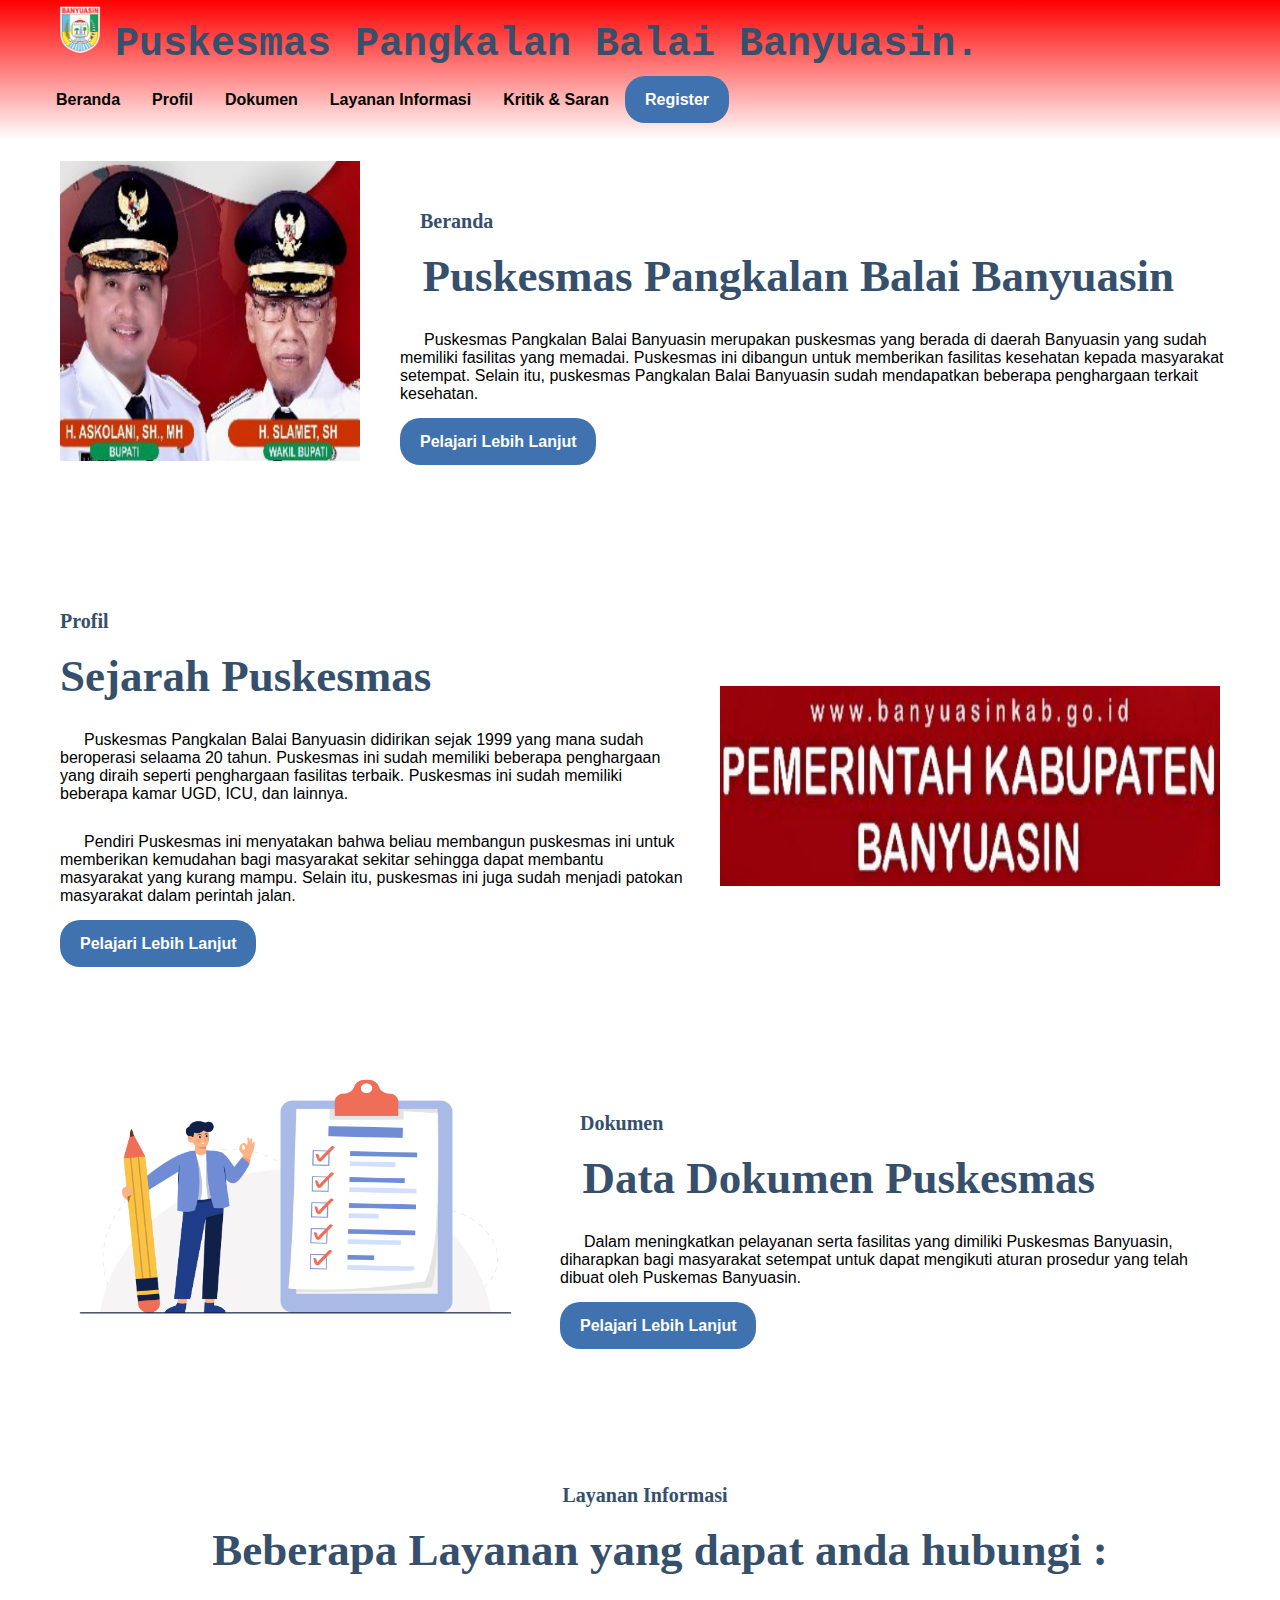
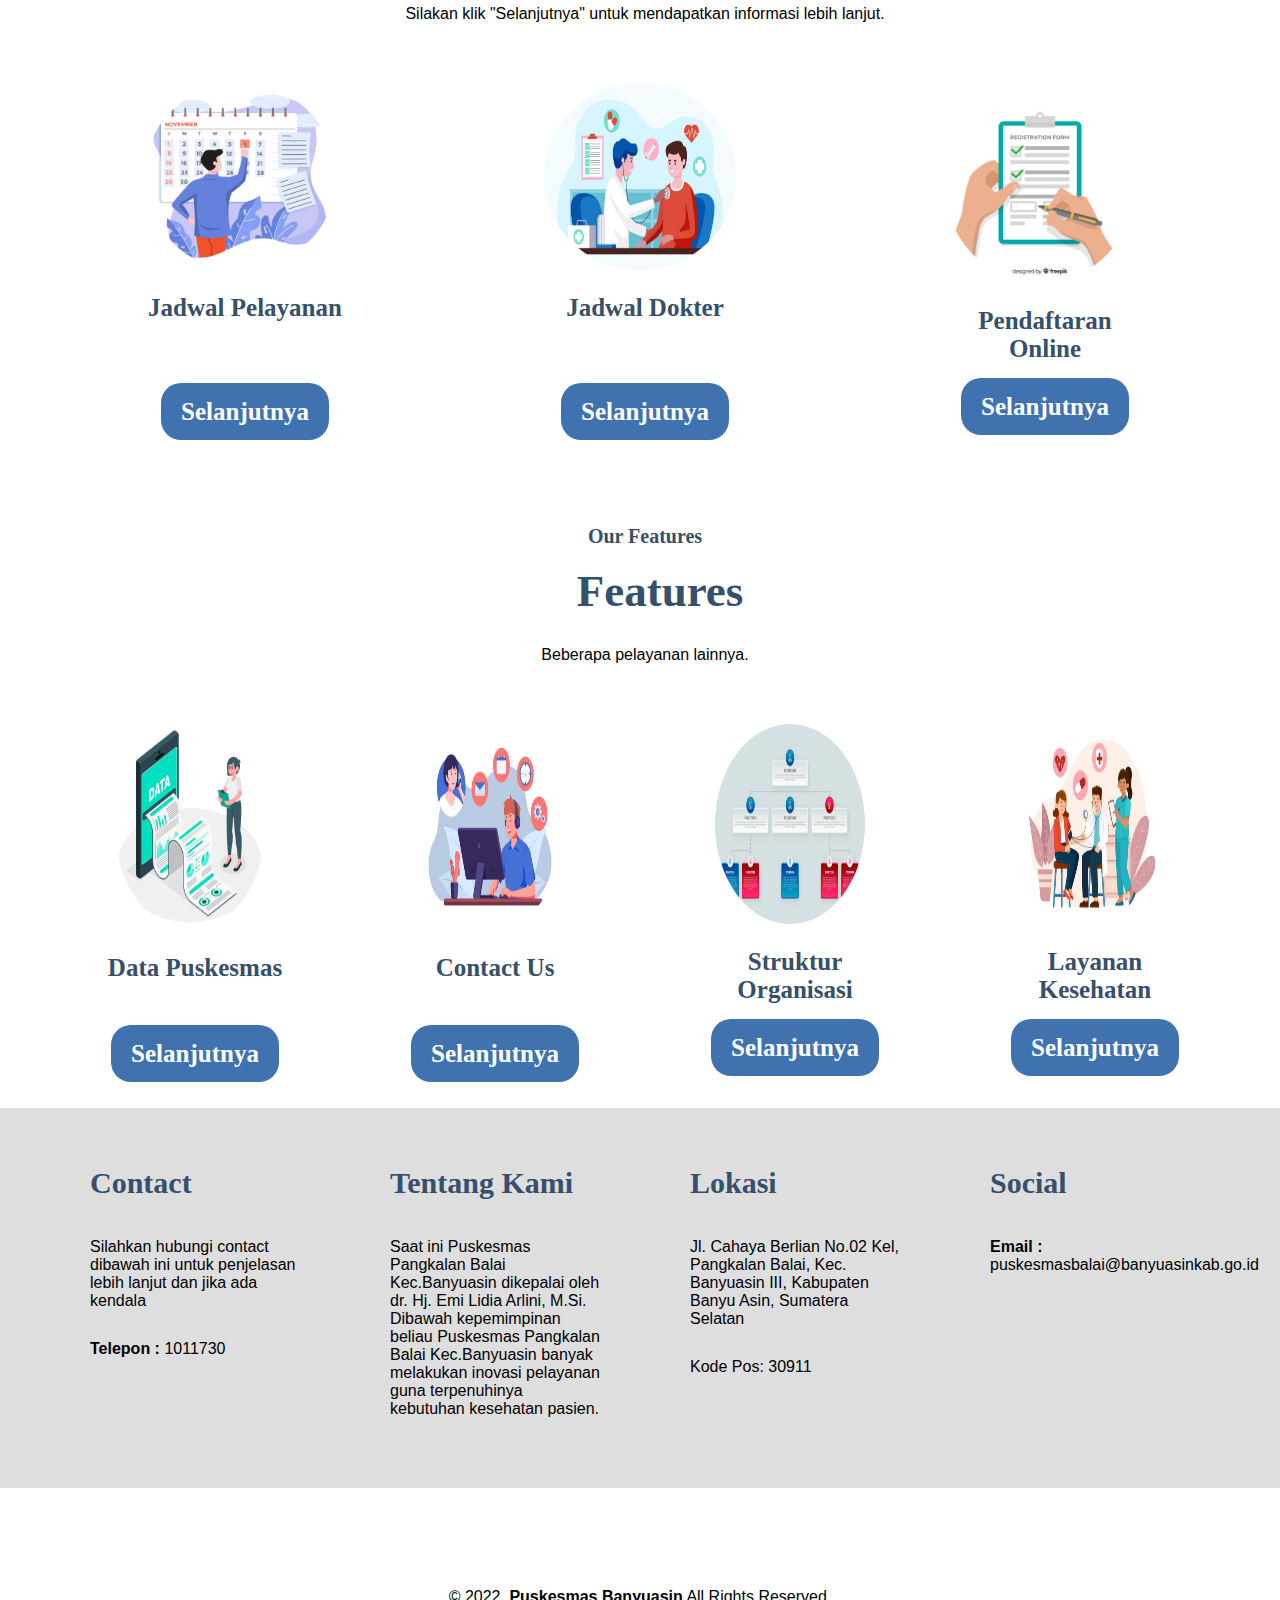
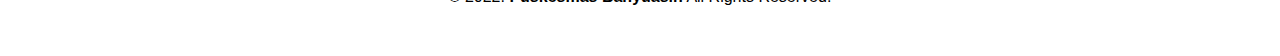
<file: Web-Puskesmas/index.html>
<!DOCTYPE html>
<html lang="en">
<head>
    <meta charset="UTF-8">
    <meta name="viewport" content="width=device-width, initial-scale=1.0">
    <title>Puskesmas Pangkalan Balai Banyuasin.</title>
    <link rel="stylesheet" href="style.css">
</head>
<body>
    <nav>
        <div class="wrapper">
            <div class="logo"><a href=''><img src = 'gambar/logoben.png' height="50" width="70">Puskesmas Pangkalan Balai Banyuasin.</a></div>
            <div class="menu">
                <ul>
                    <li><a href="#beranda">Beranda</a></li>
                    <li class="dropdown"><a href="#profil">Profil</a>
                        <ul class="isi-dropdown">
                            <li><a href="sejarah.html">Sejarah</a></li>
                            <li><a href="visiMisi.html">Visi dan Misi</a></li>
                        </ul>
                    </li>
                    <li><a href="#dokumen">Dokumen</a></li>
                    <li><a href="#layanan">Layanan Informasi</a></li>
                    <li><a href="kritsar.html">Kritik & Saran</a></li>
                    <li><a href="register.html" class="tbl-biru">Register</a></li>
                </ul>
            </div>
        </div>
    </nav>
    <div class="wrapper">
        <!-- untuk beranda -->
        <section id="beranda">
            <div class="gambar_beranda">
                <img src="gambar/beranda.png" height="300" width="300"/>
            </div>
            <div class="kolom">
                <p class="deskripsi">&emsp;Beranda</p>
                <h2>&ensp;Puskesmas Pangkalan Balai Banyuasin</h2>
                <p>&emsp;&ensp;Puskesmas Pangkalan Balai Banyuasin merupakan puskesmas yang berada di daerah Banyuasin yang sudah memiliki fasilitas yang memadai.
                    Puskesmas ini dibangun untuk memberikan fasilitas kesehatan kepada masyarakat setempat. Selain itu, puskesmas 
                    Pangkalan Balai Banyuasin sudah mendapatkan beberapa penghargaan terkait kesehatan.
                </p>
                <p><a href="beranda.html" class="tbl-biru">Pelajari Lebih Lanjut</a></p>
            </div>
        </section>

        <!-- untuk profil -->
        <section id="profil">
            <div class="kolom">
                <p class="deskripsi">Profil</p>
                <h2>Sejarah Puskesmas</h2>
                <p>&emsp;&ensp;Puskesmas Pangkalan Balai Banyuasin didirikan sejak 1999 yang mana sudah beroperasi selaama 20 tahun. 
                    Puskesmas ini sudah memiliki beberapa penghargaan yang diraih seperti penghargaan fasilitas terbaik. Puskesmas ini sudah memiliki
                    beberapa kamar UGD, ICU, dan lainnya.
                </p>
                <p>&emsp;&ensp;Pendiri Puskesmas ini menyatakan bahwa beliau membangun puskesmas ini untuk memberikan kemudahan bagi masyarakat sekitar sehingga dapat
                    membantu masyarakat yang kurang mampu. Selain itu, puskesmas ini juga sudah menjadi patokan masyarakat dalam perintah jalan.
                </p>
                <p><a href="sejarah.html" class="tbl-biru">Pelajari Lebih Lanjut</a></p>
            </div>
            <div class="gambar_profil">
                <img src="gambar/sejarah.png" height="200" width="500"/>
            </div>
        </section>

        <!-- untuk dokumen -->
        <section id="dokumen">
            <div class="gambar_dokumen">
                <img src="gambar/Checklist.jpg"height="300" width="500"/>
            </div>
            <div class="kolom">
                <p class="deskripsi">&emsp;Dokumen</p>
                <h2>&ensp;Data Dokumen Puskesmas</h2>
                <p>&emsp;&ensp;Dalam meningkatkan pelayanan serta fasilitas yang dimiliki Puskesmas Banyuasin, diharapkan bagi
                    masyarakat setempat untuk dapat mengikuti aturan prosedur yang telah dibuat oleh Puskemas Banyuasin.
                </p>
                <p><a href="dokumen.html" class="tbl-biru">Pelajari Lebih Lanjut</a></p>
            </div>
        </section>

        <!-- untuk Layanan -->
        <section id="layanan">
            <div class="tengah">
                <div class="kolom">
                    <p class="deskripsi">Layanan Informasi</p>
                    <h2>Beberapa Layanan yang dapat anda hubungi :</h2>
                    <p>Silakan klik "Selanjutnya" untuk mendapatkan informasi lebih lanjut.</p>
                </div>

                <div class="tutor-list">
                    <div class="kartu-tutor">
                        <img src="gambar/kalender.jpg" height="187" width="300"/>
                        <p>Jadwal Pelayanan</p><br><br>
                        <p><a href="jadwalPel.html" class="tbl-biru">Selanjutnya</a></p>
                    </div>
                    <div class="kartu-tutor">
                        <img src="gambar/jadDok.jpg" height="187" width="300"/>
                        <p>Jadwal Dokter</p><br><br>
                        <p><a href="jadwalDok.html" class="tbl-biru">Selanjutnya</a></p>
                    </div>
                    <div class="kartu-tutor">
                        <img src="gambar/pend.jpg" height="200" width="300"/>
                        <p>Pendaftaran Online</p>
                        <p><a href="PendOnline.html" class="tbl-biru">Selanjutnya</a></p>
                    </div>
                </div>
            </div>
        </section>

        <!-- untuk features -->
        <section id="partners">
            <div class="tengah">
                <div class="kolom">
                    <p class="deskripsi">Our Features</p>
                    <h2>Features</h2>
                    <p>Beberapa pelayanan lainnya.</p>
                </div>

                <div class="partner-list">
                    <div class="kartu-partner">
                        <img src="gambar/data.jpg" height="206"/>
                        <p>Data Puskesmas</p><br>
                        <p><a href="register.html" class="tbl-biru">Selanjutnya</a></p>
                    </div>
                    <div class="kartu-partner">
                        <img src="gambar/contact.jpg" height="206"/>
                        <p>Contact Us</p><br>
                        <p><a href="ContactUs.html" class="tbl-biru">Selanjutnya</a></p>
                    </div>
                    <div class="kartu-partner">
                        <img src="gambar/struktur.jpg" height="200"/>
                        <p>Struktur Organisasi</p>
                        <p><a href="strukOr.html" class="tbl-biru">Selanjutnya</a></p>
                    </div>
                    <div class="kartu-partner">
                        <img src="gambar/laykes.jpg" height="200"/>
                        <p>Layanan Kesehatan</p>
                        <p><a href="laykes.html" class="tbl-biru">Selanjutnya</a></p>
                    </div>
                </div>
            </div>
        </section>
    </div>

    <div id="contact">
        <div class="wrapper">
            <div class="footer">
                <div class="footer-section">
                    <h3>Contact</h3>
                    <p>Silahkan hubungi contact dibawah ini untuk penjelasan lebih lanjut dan jika ada kendala</p>
                    <p><b>Telepon : </b> 1011730</p>
                </div>
                <div class="footer-section">
                    <h3>Tentang Kami</h3>
                    <p>Saat ini Puskesmas Pangkalan Balai Kec.Banyuasin dikepalai oleh dr. Hj. Emi Lidia Arlini, M.Si. Dibawah kepemimpinan beliau Puskesmas Pangkalan Balai Kec.Banyuasin banyak melakukan inovasi pelayanan guna terpenuhinya kebutuhan kesehatan pasien.</p>
                </div>
                <div class="footer-section">
                    <h3>Lokasi</h3>
                    <p>Jl. Cahaya Berlian No.02 Kel, Pangkalan Balai, Kec. Banyuasin III, Kabupaten Banyu Asin, Sumatera Selatan</p>
                    <p>Kode Pos: 30911</p>
                </div>
                <div class="footer-section">
                    <h3>Social</h3>
                    <p><b>Email : </b>puskesmasbalai@banyuasinkab.go.id</p>
                </div>
            </div>
        </div>
    </div>

    <div id="copyright">
        <div class="wrapper">
            &copy; 2022. <b>Puskesmas Banyuasin</b> All Rights Reserved.
        </div>
    </div>
    
</body>
</html>
</file>
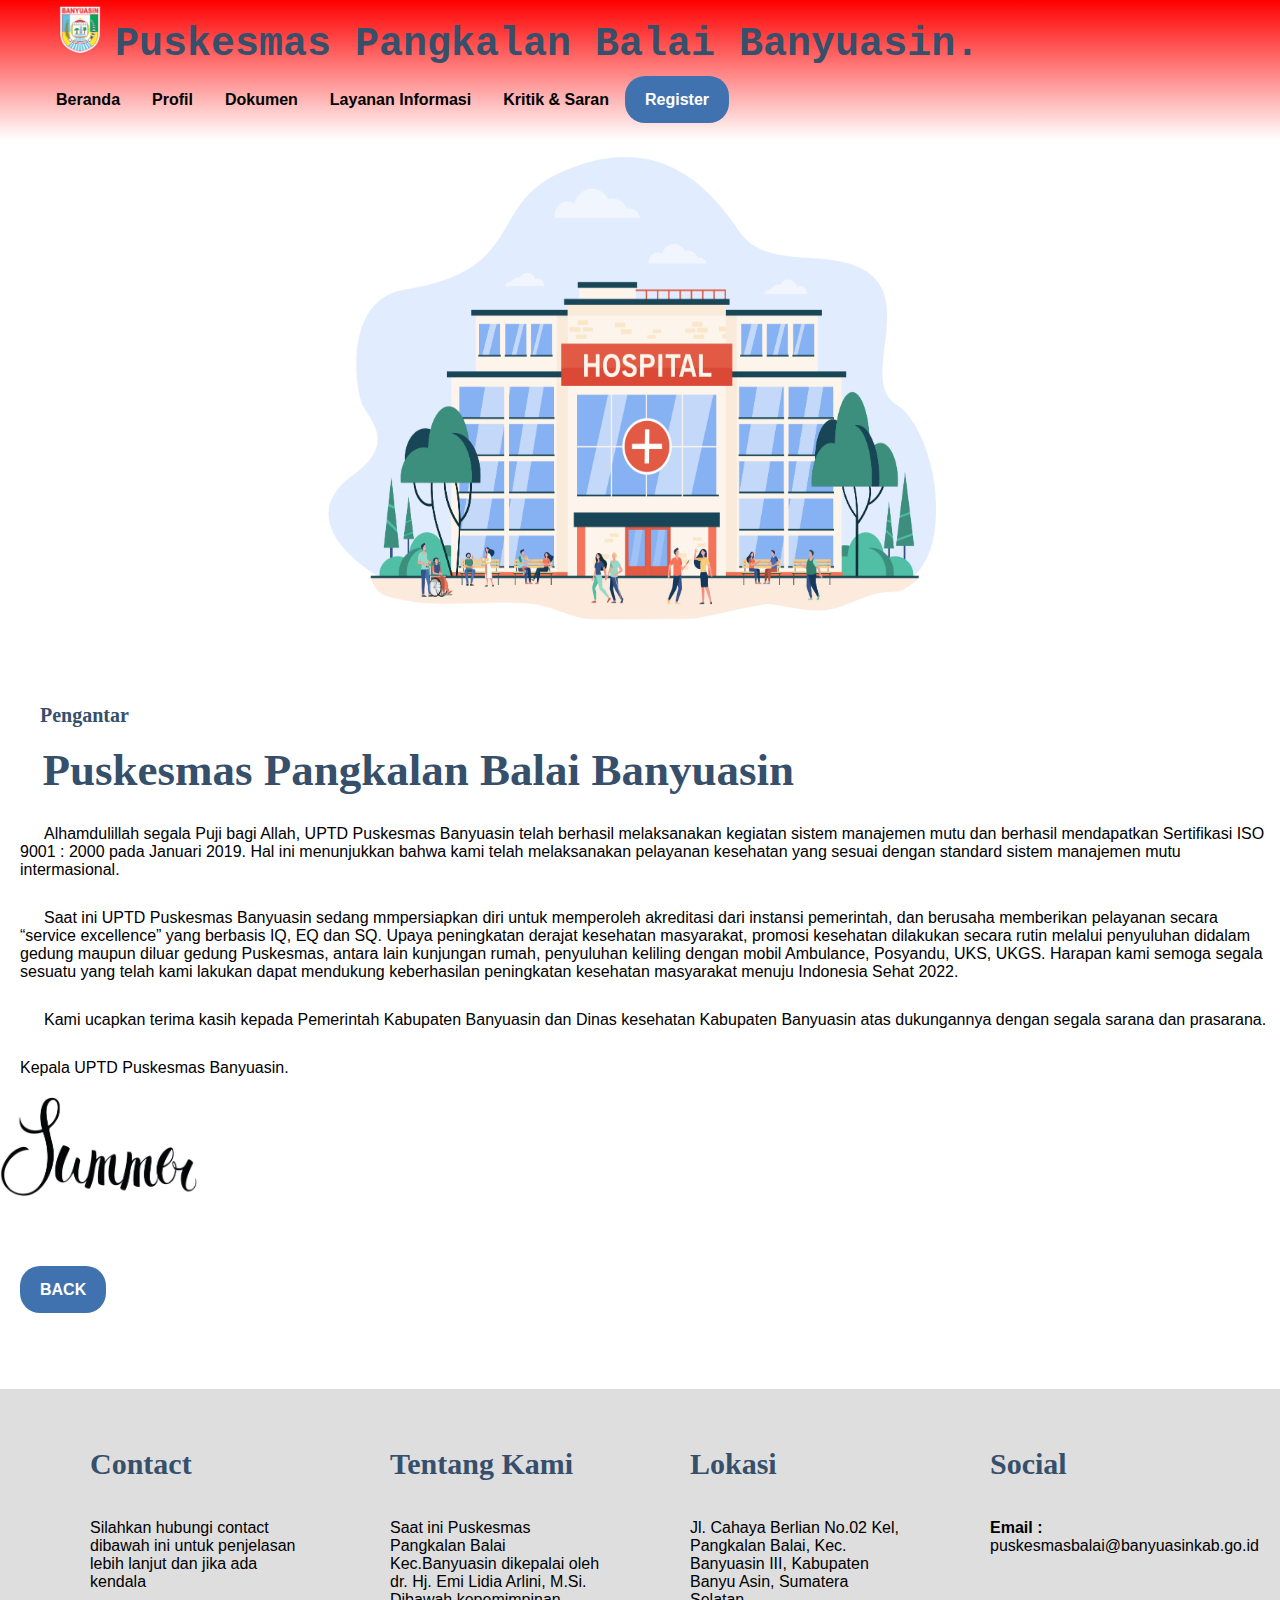
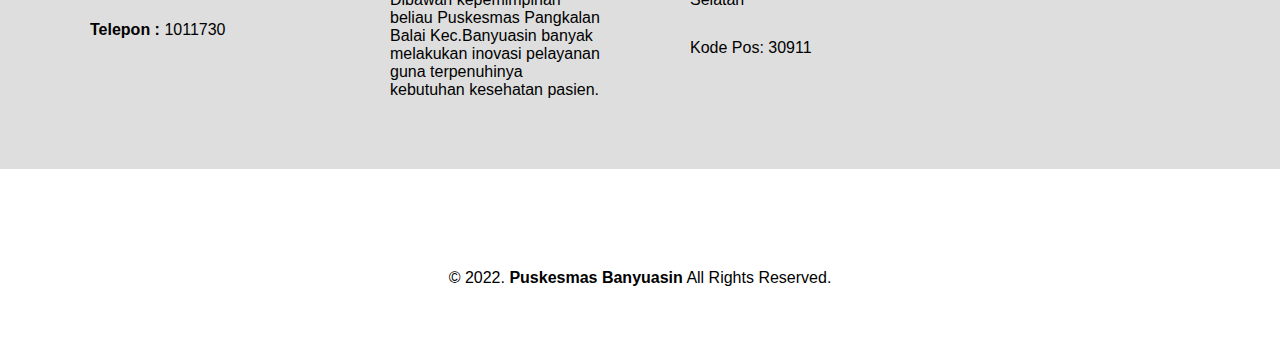
<file: Web-Puskesmas/beranda.html>
<!DOCTYPE html>
<html lang="en">
<head>
    <meta charset="UTF-8">
    <meta name="viewport" content="width=device-width, initial-scale=1.0">
    <title>Puskesmas Pangkalan Balai Banyuasin.</title>
    <link rel="stylesheet" href="style.css">
</head>
<body>
    <nav>
        <div class="wrapper">
            <div class="logo"><a href=''><img src = 'gambar/logoben.png' height="50" width="70">Puskesmas Pangkalan Balai Banyuasin.</a></div>
            <div class="menu">
                <ul>
                    <li><a href="beranda.html">Beranda</a></li>
                    <li class="dropdown"><a href="index.html">Profil</a>
                        <ul class="isi-dropdown">
                            <li><a href="sejarah.html">Sejarah</a></li>
                            <li><a href="visiMisi.html">Visi dan Misi</a></li>
                        </ul>
                    </li>
                    <li><a href="dokumen.html">Dokumen</a></li>
                    <li><a href="index.html">Layanan Informasi</a></li>
                    <li><a href="kritsar.html">Kritik & Saran</a></li>
                    <li><a href="register.html" class="tbl-biru">Register</a></li>
                </ul>
            </div>
        </div>
    </nav>
        <!-- untuk beranda -->
            <center>
                <img src="gambar/beranda2.jpg" height="500" width="700"/>
            </center>
            <div class="kolom">
                <p class="deskripsi">&emsp;Pengantar</p>
                <h2>&ensp;Puskesmas Pangkalan Balai Banyuasin</h2>
                <p>&emsp;&ensp;Alhamdulillah segala Puji bagi Allah, UPTD Puskesmas Banyuasin telah berhasil melaksanakan kegiatan sistem manajemen mutu dan berhasil mendapatkan Sertifikasi ISO 9001 : 2000 pada Januari 2019. Hal ini menunjukkan bahwa kami telah melaksanakan pelayanan kesehatan yang sesuai dengan standard sistem manajemen mutu intermasional.</p>
                <p>&emsp;&ensp;Saat ini UPTD Puskesmas Banyuasin sedang mmpersiapkan diri untuk memperoleh akreditasi dari instansi pemerintah, dan berusaha memberikan pelayanan secara “service excellence” yang berbasis IQ, EQ dan SQ. Upaya peningkatan derajat kesehatan masyarakat, promosi kesehatan dilakukan secara rutin melalui penyuluhan didalam gedung maupun diluar gedung Puskesmas, antara lain kunjungan rumah, penyuluhan keliling dengan mobil Ambulance, Posyandu, UKS, UKGS.
                    Harapan kami semoga segala sesuatu yang telah kami lakukan dapat mendukung keberhasilan peningkatan kesehatan masyarakat menuju Indonesia Sehat 2022.</p>
                <p>&emsp;&ensp;Kami ucapkan terima kasih kepada Pemerintah Kabupaten Banyuasin dan Dinas kesehatan Kabupaten Banyuasin atas dukungannya dengan segala sarana dan prasarana.
                <p>   Kepala UPTD Puskesmas Banyuasin.</p>
                <img src="gambar/ttd.jpg" height="100" width="200">
                <p></p>
                <p>
                <p><a href="index.html" class="tbl-biru">BACK</a></p>
                </p>
            </div>

            <div id="contact">
                <div class="wrapper">
                    <div class="footer">
                        <div class="footer-section">
                            <h3>Contact</h3>
                            <p>Silahkan hubungi contact dibawah ini untuk penjelasan lebih lanjut dan jika ada kendala</p>
                            <p><b>Telepon : </b> 1011730</p>
                        </div>
                        <div class="footer-section">
                            <h3>Tentang Kami</h3>
                            <p>Saat ini Puskesmas Pangkalan Balai Kec.Banyuasin dikepalai oleh dr. Hj. Emi Lidia Arlini, M.Si. Dibawah kepemimpinan beliau Puskesmas Pangkalan Balai Kec.Banyuasin banyak melakukan inovasi pelayanan guna terpenuhinya kebutuhan kesehatan pasien.</p>
                        </div>
                        <div class="footer-section">
                            <h3>Lokasi</h3>
                            <p>Jl. Cahaya Berlian No.02 Kel, Pangkalan Balai, Kec. Banyuasin III, Kabupaten Banyu Asin, Sumatera Selatan</p>
                            <p>Kode Pos: 30911</p>
                        </div>
                        <div class="footer-section">
                            <h3>Social</h3>
                            <p><b>Email : </b>puskesmasbalai@banyuasinkab.go.id</p>
                        </div>
                    </div>
                </div>
            </div>
        
            <div id="copyright">
                <div class="wrapper">
                    &copy; 2022. <b>Puskesmas Banyuasin</b> All Rights Reserved.
                </div>
            </div>
            
        </body>
        </html>
</file>
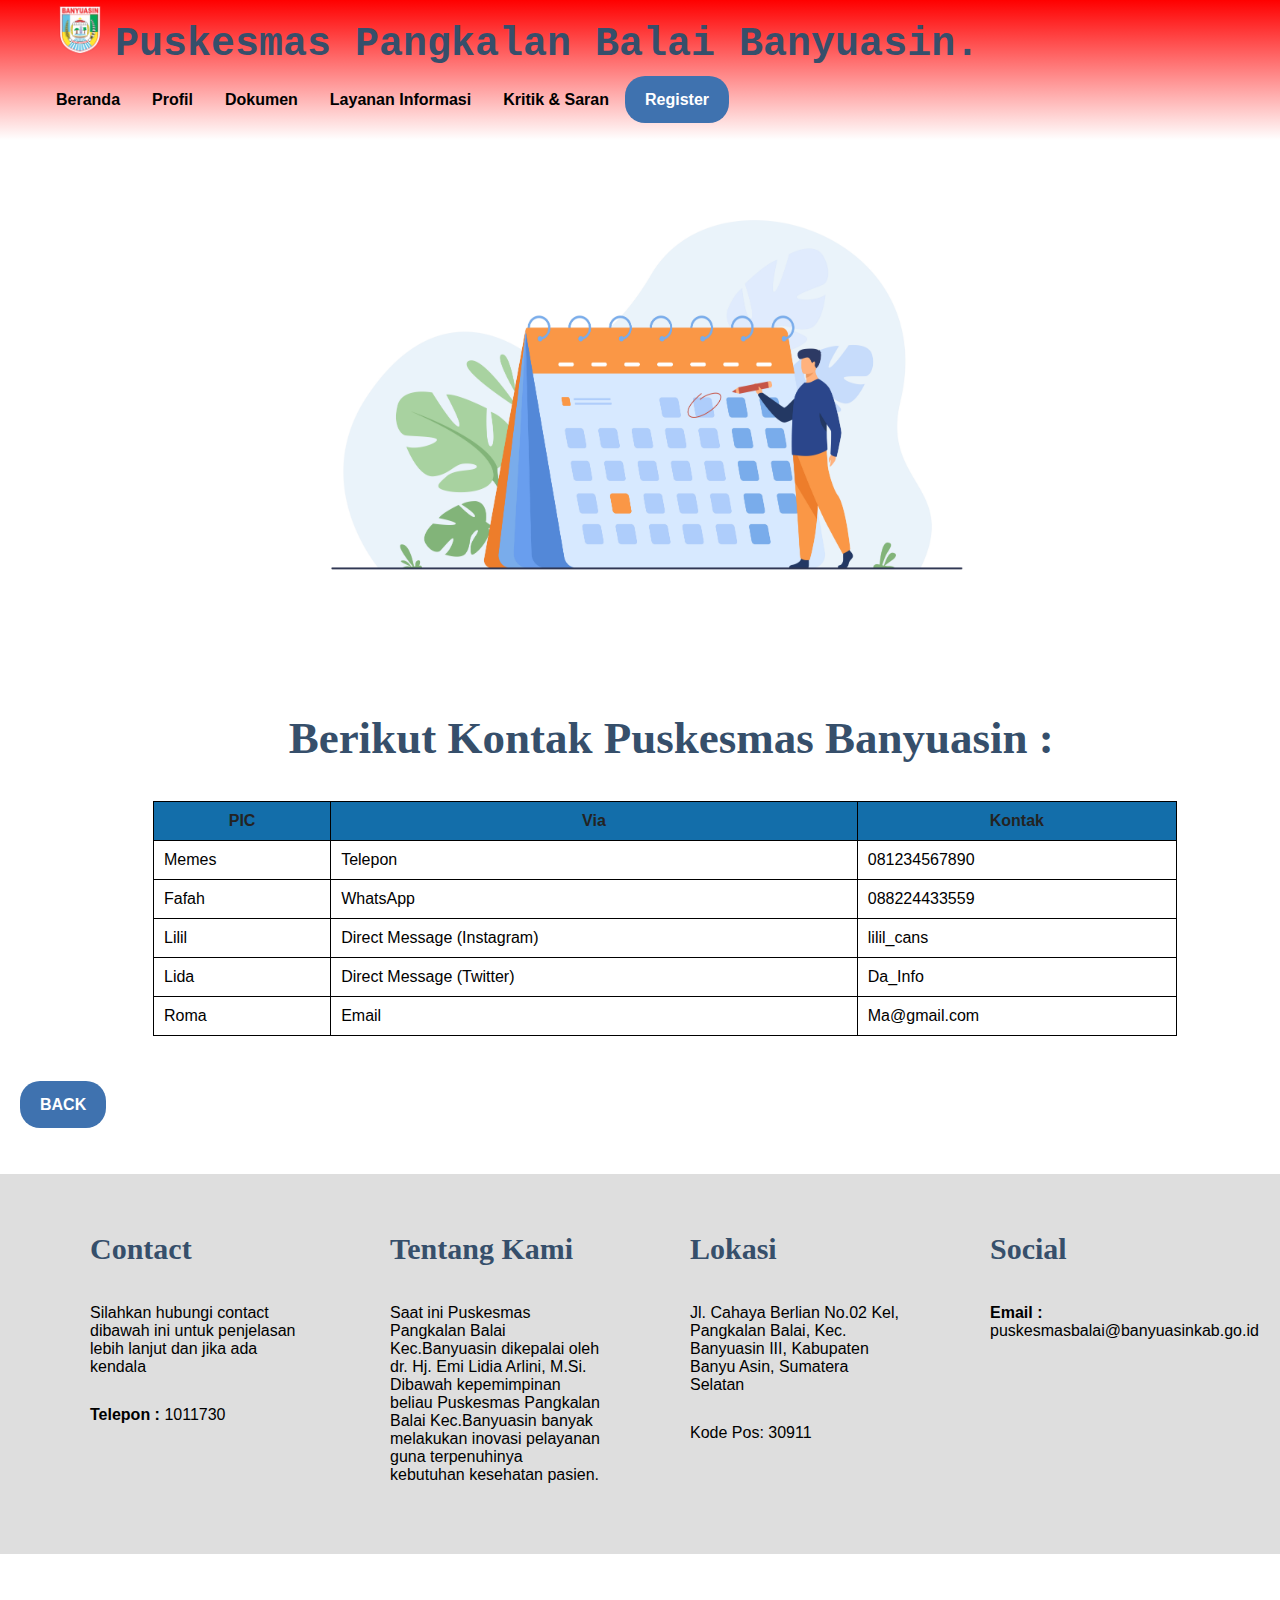
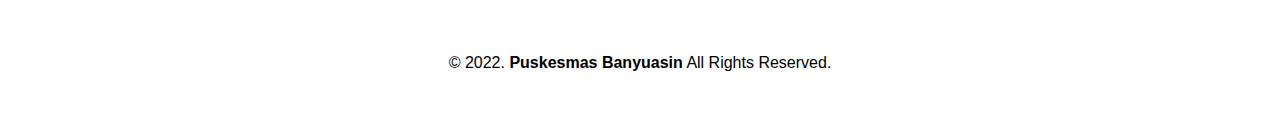
<file: Web-Puskesmas/ContactUs.html>
<!DOCTYPE html>
<html lang="en">
<head>
    <meta charset="UTF-8">
    <meta name="viewport" content="width=device-width, initial-scale=1.0">
    <title>Puskesmas Pangkalan Balai Banyuasin.</title>
    <link rel="stylesheet" href="style.css">
</head>
<body>
    <nav>
        <div class="wrapper">
            <div class="logo"><a href=''><img src = 'gambar/logoben.png' height="50" width="70">Puskesmas Pangkalan Balai Banyuasin.</a></div>
            <div class="menu">
                <ul>
                    <li><a href="beranda.html">Beranda</a></li>
                    <li class="dropdown"><a href="index.html">Profil</a>
                        <ul class="isi-dropdown">
                            <li><a href="sejarah.html">Sejarah</a></li>
                            <li><a href="visiMisi.html">Visi dan Misi</a></li>
                        </ul>
                    </li>
                    <li><a href="dokumen.html">Dokumen</a></li>
                    <li><a href="index.html">Layanan Informasi</a></li>
                    <li><a href="kritsar.html">Kritik & Saran</a></li>
                    <li><a href="register.html" class="tbl-biru">Register</a></li>
                </ul>
            </div>
        </div>
    </nav>
        <!-- untuk beranda -->
            <center>
                <img src="gambar/jadwalpel.jpg" height="500" width="700"/>
            </center>
            <br>
            <div class="kolom">
            <center>
                <h2>&ensp;Berikut Kontak Puskesmas Banyuasin :</h2><br>
            </center>
            <center>
            <table border="1">
                <tr>
                    <th>PIC</th>
                    <th>Via</th>
                    <th>Kontak</th>
                </tr>
                <tr>
                    <td>Memes</td>
                    <td>Telepon</td>
                    <td>081234567890</td>
                </tr>
                <tr>
                    <td>Fafah</td>
                    <td>WhatsApp</td>
                    <td>088224433559</td>
                </tr>
                <tr>
                    <td>Lilil</td>
                    <td>Direct Message (Instagram)</td>
                    <td>lilil_cans</td>
                </tr>
                <tr>
                    <td>Lida</td>
                    <td>Direct Message (Twitter)</td>
                    <td>Da_Info</td>
                </tr>
                <tr>
                    <td>Roma</td>
                    <td>Email</td>
                    <td>Ma@gmail.com</td>
                </tr>
            </table>
            </center>
            <p><a href="index.html" class="tbl-biru">BACK</a></p>
        </div>

        <div id="contact">
            <div class="wrapper">
                <div class="footer">
                    <div class="footer-section">
                        <h3>Contact</h3>
                        <p>Silahkan hubungi contact dibawah ini untuk penjelasan lebih lanjut dan jika ada kendala</p>
                        <p><b>Telepon : </b> 1011730</p>
                    </div>
                    <div class="footer-section">
                        <h3>Tentang Kami</h3>
                        <p>Saat ini Puskesmas Pangkalan Balai Kec.Banyuasin dikepalai oleh dr. Hj. Emi Lidia Arlini, M.Si. Dibawah kepemimpinan beliau Puskesmas Pangkalan Balai Kec.Banyuasin banyak melakukan inovasi pelayanan guna terpenuhinya kebutuhan kesehatan pasien.</p>
                    </div>
                    <div class="footer-section">
                        <h3>Lokasi</h3>
                        <p>Jl. Cahaya Berlian No.02 Kel, Pangkalan Balai, Kec. Banyuasin III, Kabupaten Banyu Asin, Sumatera Selatan</p>
                        <p>Kode Pos: 30911</p>
                    </div>
                    <div class="footer-section">
                        <h3>Social</h3>
                        <p><b>Email : </b>puskesmasbalai@banyuasinkab.go.id</p>
                    </div>
                </div>
            </div>
        </div>
    
        <div id="copyright">
            <div class="wrapper">
                &copy; 2022. <b>Puskesmas Banyuasin</b> All Rights Reserved.
            </div>
        </div>
        
    </body>
    </html>
</file>
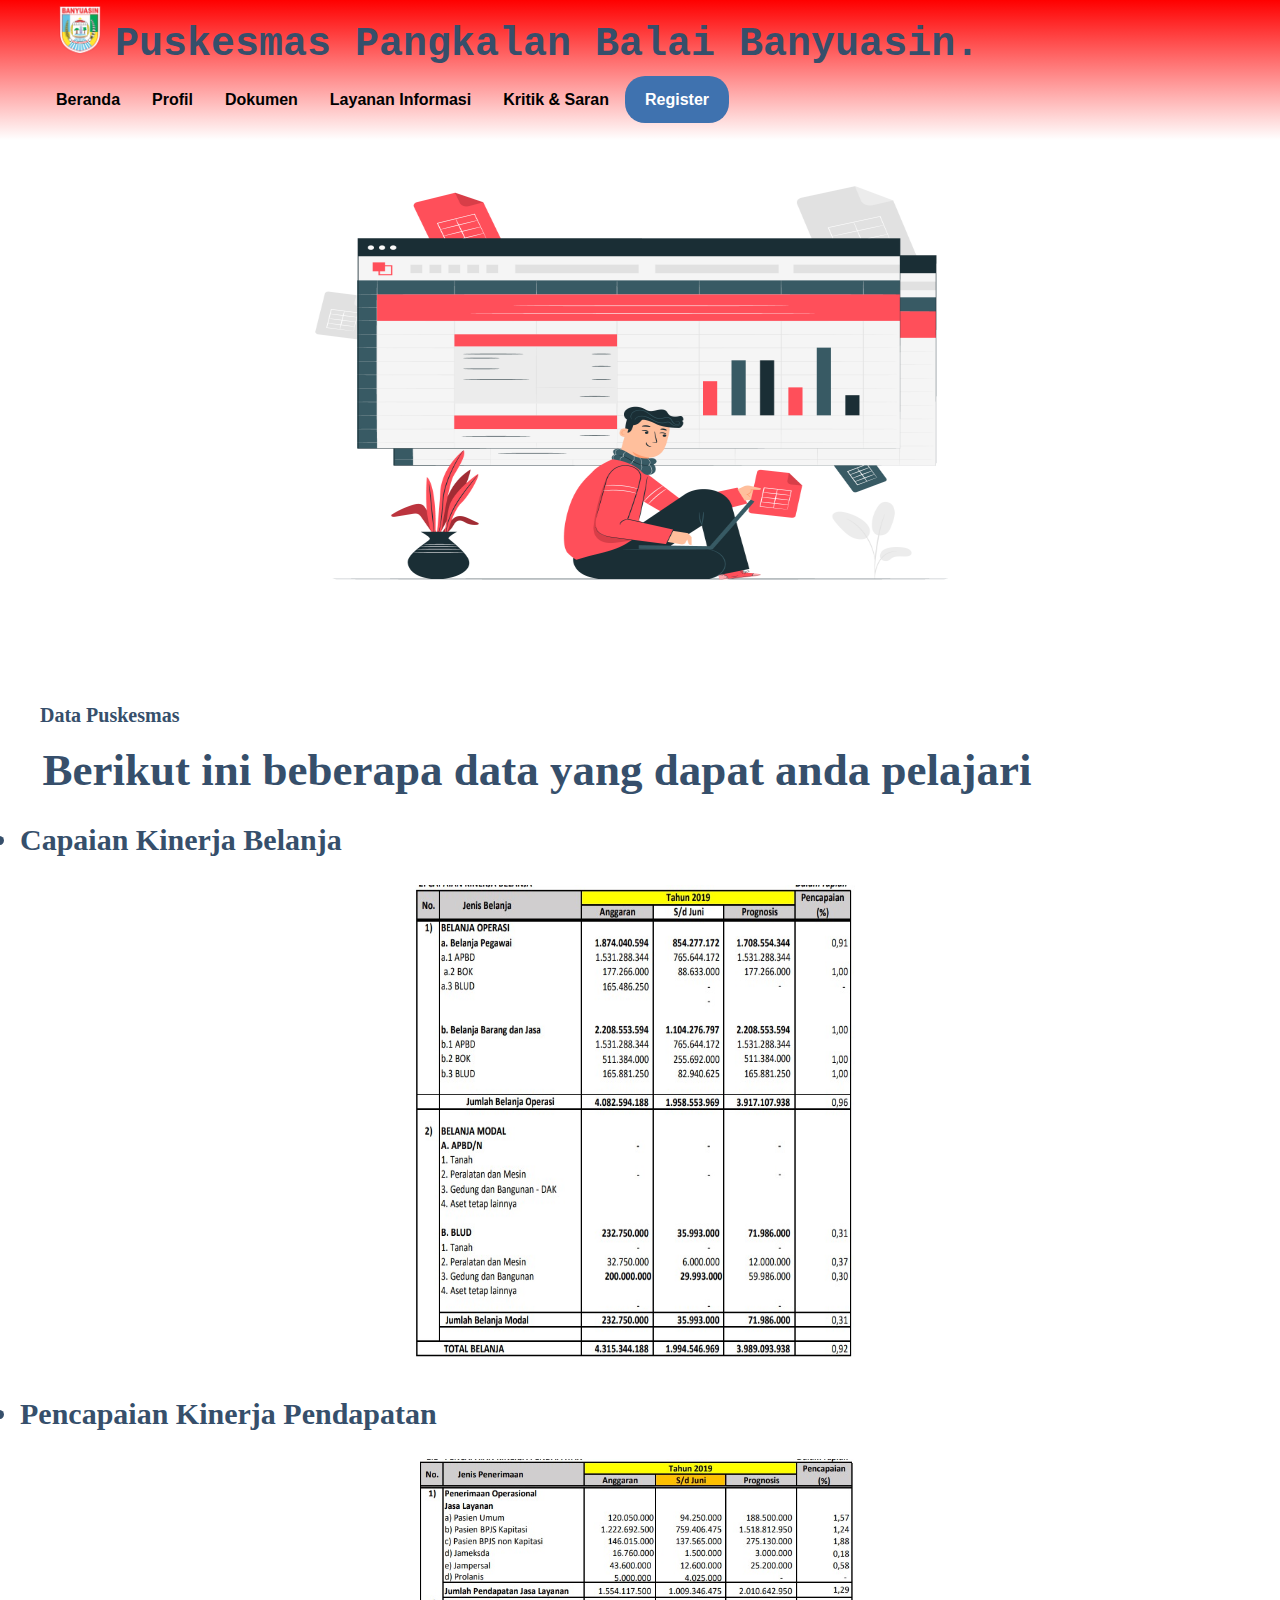
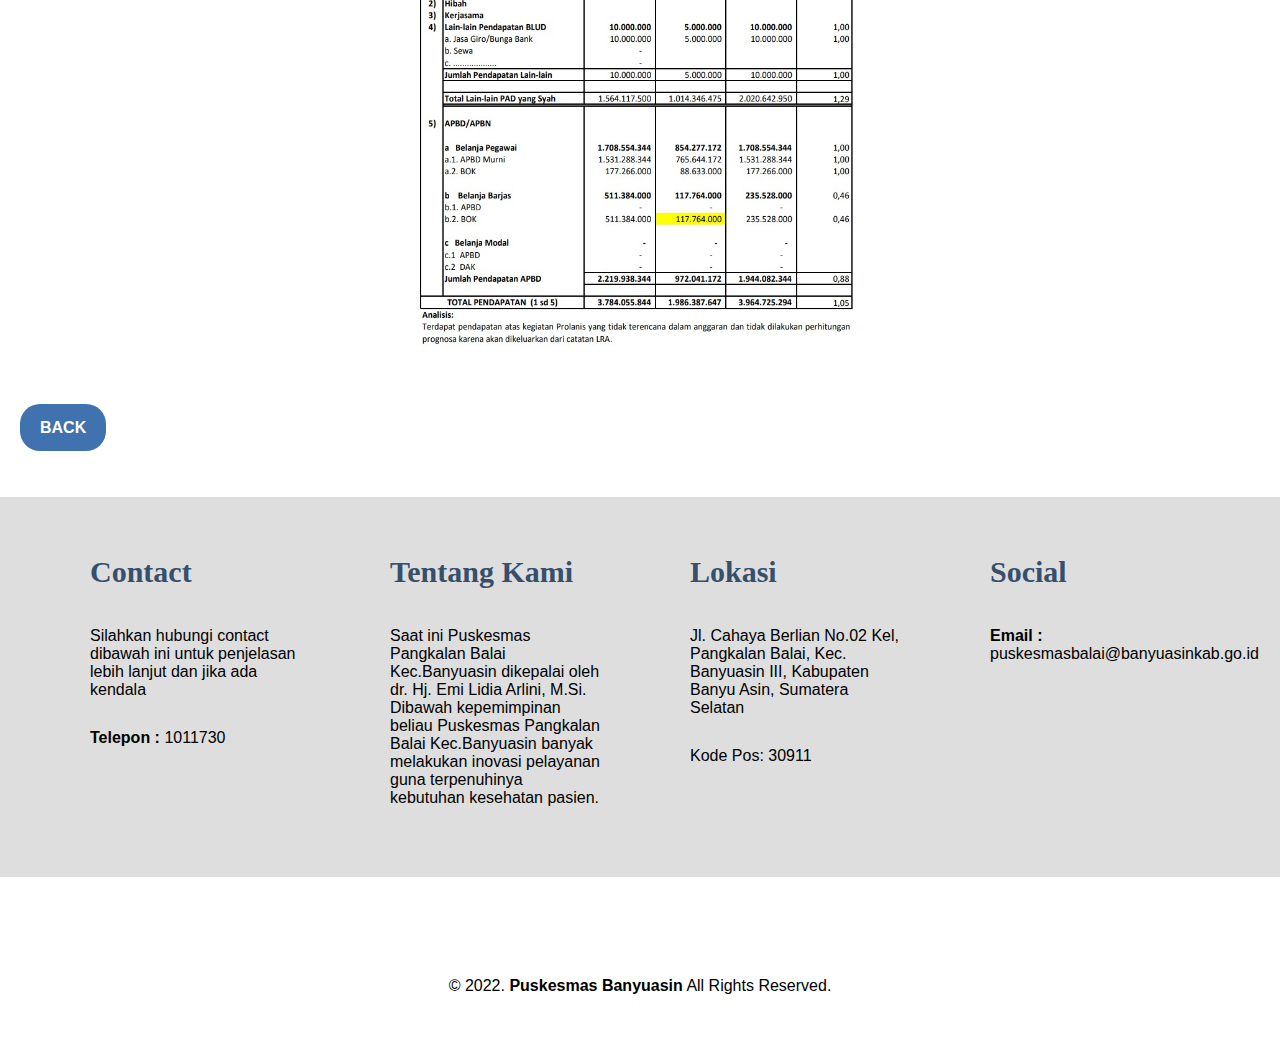
<file: Web-Puskesmas/datapuskesmas.html>
<!DOCTYPE html>
<html lang="en">
<head>
    <meta charset="UTF-8">
    <meta name="viewport" content="width=device-width, initial-scale=1.0">
    <title>Puskesmas Pangkalan Balai Banyuasin.</title>
    <link rel="stylesheet" href="style.css">
</head>
<body>
    <nav>
        <div class="wrapper">
            <div class="logo"><a href=''><img src = 'gambar/logoben.png' height="50" width="70">Puskesmas Pangkalan Balai Banyuasin.</a></div>
            <div class="menu">
                <ul>
                    <li><a href="beranda.html">Beranda</a></li>
                    <li class="dropdown"><a href="index.html">Profil</a>
                        <ul class="isi-dropdown">
                            <li><a href="sejarah.html">Sejarah</a></li>
                            <li><a href="visiMisi.html">Visi dan Misi</a></li>
                        </ul>
                    </li>
                    <li><a href="dokumen.html">Dokumen</a></li>
                    <li><a href="index.html">Layanan Informasi</a></li>
                    <li><a href="kritsar.html">Kritik & Saran</a></li>
                    <li><a href="register.html" class="tbl-biru">Register</a></li>
                </ul>
            </div>
        </div>
    </nav>
        <!-- untuk beranda -->
            <center>
                <img src="gambar/dokemen2.jpg" height="500" width="700"/>
            </center>
            <div class="kolom">
                <p class="deskripsi">&emsp;Data Puskesmas</p>
                <h2>&ensp;Berikut ini beberapa data yang dapat anda pelajari</h2>
                <h3><li>Capaian Kinerja Belanja</li></h3>
                <center>
                    <img src="gambar/data1.jpeg" height="500" width="450"/>
                </center>
                <h3><li>Pencapaian Kinerja Pendapatan</li></h3>
                <center>
                    <img src="gambar/data2.jpeg" height="500" width="450"/>
                </center>
                <br><br>
                <p><a href="index.html" class="tbl-biru">BACK</a></p>
            </div>

            <div id="contact">
                <div class="wrapper">
                    <div class="footer">
                        <div class="footer-section">
                            <h3>Contact</h3>
                            <p>Silahkan hubungi contact dibawah ini untuk penjelasan lebih lanjut dan jika ada kendala</p>
                            <p><b>Telepon : </b> 1011730</p>
                        </div>
                        <div class="footer-section">
                            <h3>Tentang Kami</h3>
                            <p>Saat ini Puskesmas Pangkalan Balai Kec.Banyuasin dikepalai oleh dr. Hj. Emi Lidia Arlini, M.Si. Dibawah kepemimpinan beliau Puskesmas Pangkalan Balai Kec.Banyuasin banyak melakukan inovasi pelayanan guna terpenuhinya kebutuhan kesehatan pasien.</p>
                        </div>
                        <div class="footer-section">
                            <h3>Lokasi</h3>
                            <p>Jl. Cahaya Berlian No.02 Kel, Pangkalan Balai, Kec. Banyuasin III, Kabupaten Banyu Asin, Sumatera Selatan</p>
                            <p>Kode Pos: 30911</p>
                        </div>
                        <div class="footer-section">
                            <h3>Social</h3>
                            <p><b>Email : </b>puskesmasbalai@banyuasinkab.go.id</p>
                        </div>
                    </div>
                </div>
            </div>
        
            <div id="copyright">
                <div class="wrapper">
                    &copy; 2022. <b>Puskesmas Banyuasin</b> All Rights Reserved.
                </div>
            </div>
            
        </body>
        </html>
</file>
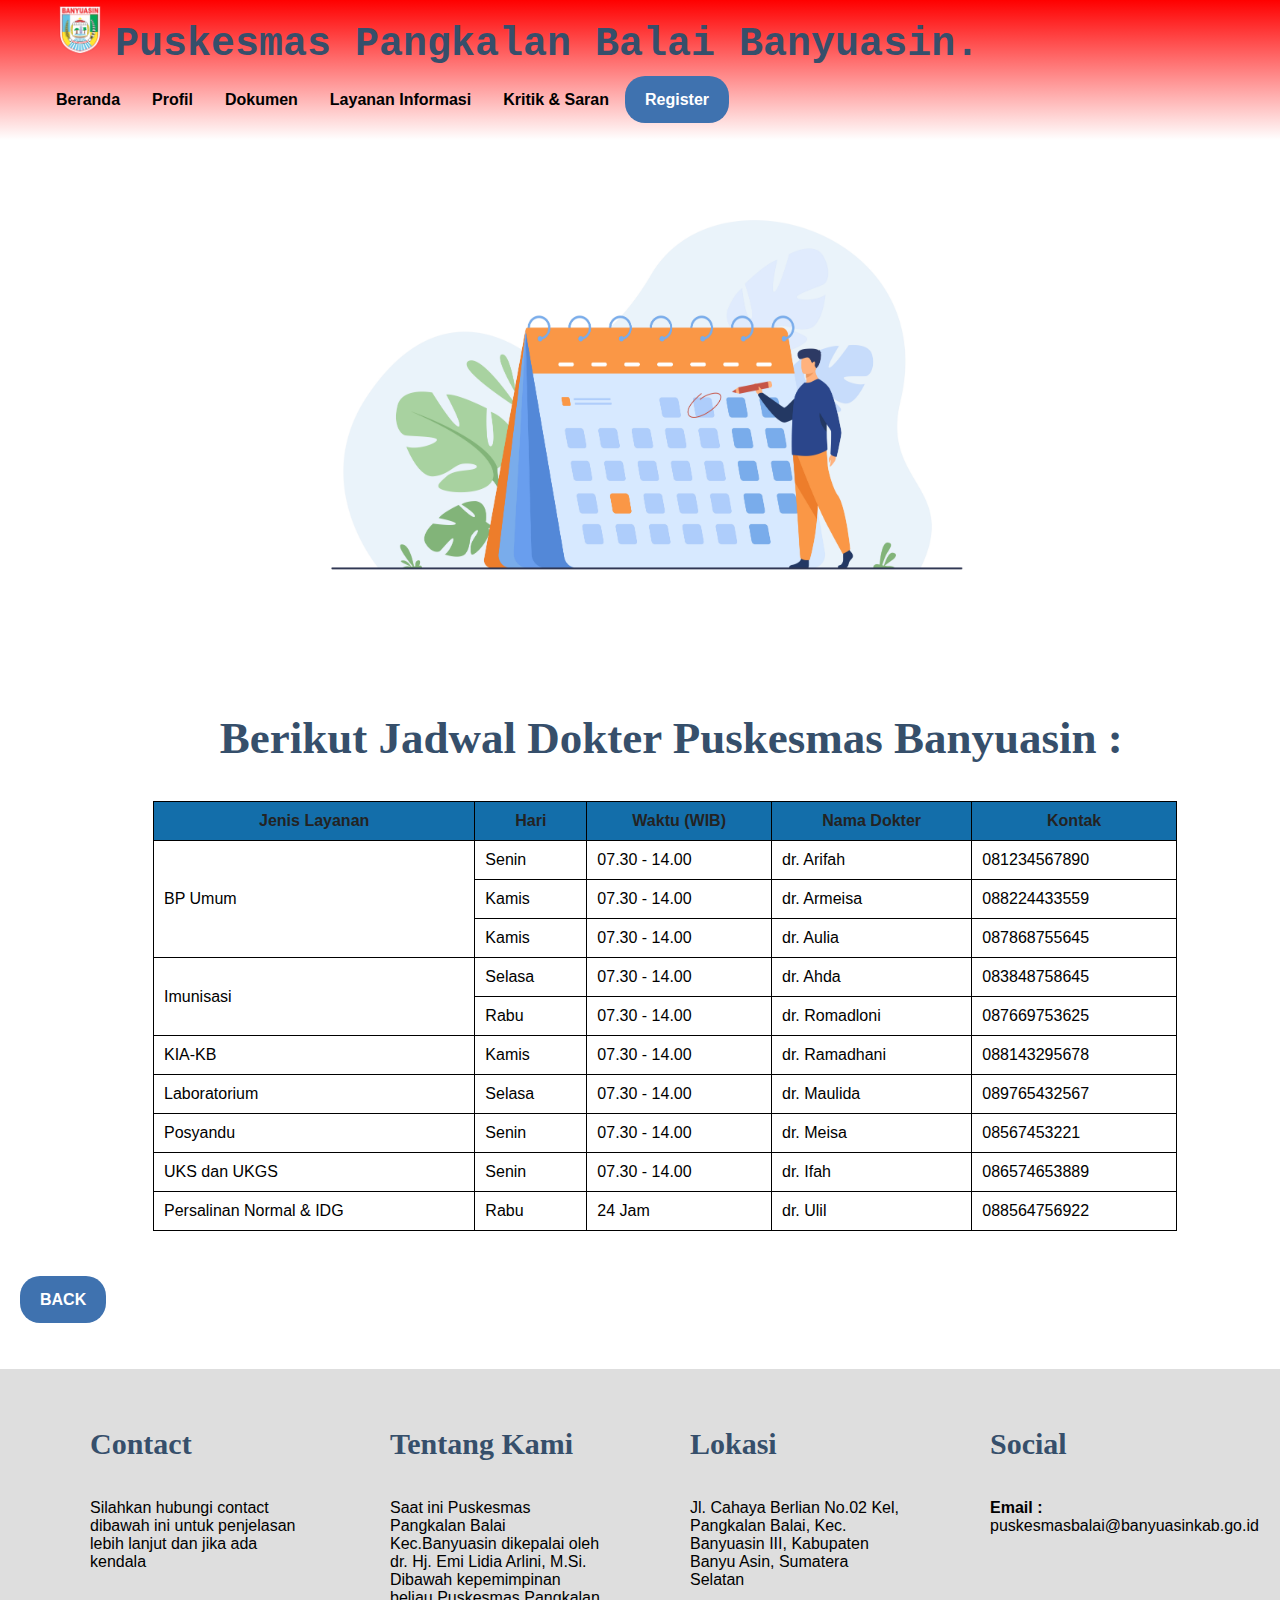
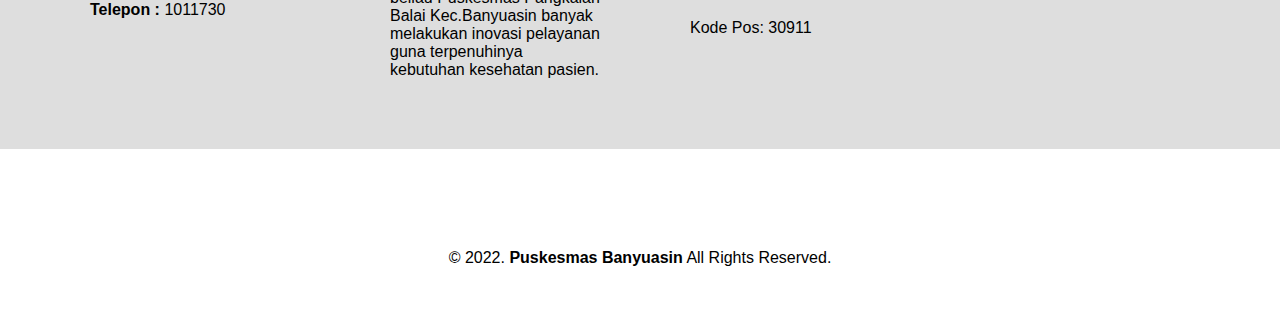
<file: Web-Puskesmas/jadwalDok.html>
<!DOCTYPE html>
<html lang="en">
<head>
    <meta charset="UTF-8">
    <meta name="viewport" content="width=device-width, initial-scale=1.0">
    <title>Puskesmas Pangkalan Balai Banyuasin.</title>
    <link rel="stylesheet" href="style.css">
</head>
<body>
    <nav>
        <div class="wrapper">
            <div class="logo"><a href=''><img src = 'gambar/logoben.png' height="50" width="70">Puskesmas Pangkalan Balai Banyuasin.</a></div>
            <div class="menu">
                <ul>
                    <li><a href="beranda.html">Beranda</a></li>
                    <li class="dropdown"><a href="index.html">Profil</a>
                        <ul class="isi-dropdown">
                            <li><a href="sejarah.html">Sejarah</a></li>
                            <li><a href="visiMisi.html">Visi dan Misi</a></li>
                        </ul>
                    </li>
                    <li><a href="dokumen.html">Dokumen</a></li>
                    <li><a href="index.html">Layanan Informasi</a></li>
                    <li><a href="kritsar.html">Kritik & Saran</a></li>
                    <li><a href="register.html" class="tbl-biru">Register</a></li>
                </ul>
            </div>
        </div>
    </nav>
        <!-- untuk beranda -->
            <center>
                <img src="gambar/jadwalpel.jpg" height="500" width="700"/>
            </center>
            <br>
            <div class="kolom">
            <center>
                <h2>&ensp;Berikut Jadwal Dokter Puskesmas Banyuasin :</h2><br>
            </center>
            <center>
            <table border="1">
                <tr>
                    <th>Jenis Layanan</th>
                    <th>Hari</th>
                    <th>Waktu (WIB)</th>
                    <th>Nama Dokter</th>
                    <th>Kontak</th>
                </tr>
                <tr>
                    <td rowspan="4">BP Umum</td>
                </tr>
                <tr>
                    <td>Senin</td>
                    <td>07.30 - 14.00</td>
                    <td>dr. Arifah</td>
                    <td>081234567890</td>
                </tr>
                <tr>
                    <td>Kamis</td>
                    <td>07.30 - 14.00</td>
                    <td>dr. Armeisa</td>
                    <td>088224433559</td>
                </tr>
                <tr>
                    <td>Kamis</td>
                    <td>07.30 - 14.00</td>
                    <td>dr. Aulia</td>
                    <td>087868755645</td>
                </tr>
                <tr>
                    <td rowspan="3">Imunisasi</td>
                </tr>
                <tr>
                    <td>Selasa</td>
                    <td>07.30 - 14.00</td>
                    <td>dr. Ahda</td>
                    <td>083848758645</td>
                </tr>
                <tr>
                    <td>Rabu</td>
                    <td>07.30 - 14.00</td>
                    <td>dr. Romadloni</td>
                    <td>087669753625</td>
                </tr>
                <tr>
                    <td>KIA-KB</td>
                    <td>Kamis</td>
                    <td>07.30 - 14.00</td>
                    <td>dr. Ramadhani</td>
                    <td>088143295678</td>
                </tr>
                <tr>
                    <td>Laboratorium</td>
                    <td>Selasa</td>
                    <td>07.30 - 14.00</td>
                    <td>dr. Maulida</td>
                    <td>089765432567</td>
                </tr>
                <tr>
                    <td>Posyandu</td>
                    <td>Senin</td>
                    <td>07.30 - 14.00</td>
                    <td>dr. Meisa</td>
                    <td>08567453221</td>
                </tr>
                <tr>
                    <td>UKS dan UKGS</td>
                    <td>Senin</td>
                    <td>07.30 - 14.00</td>
                    <td>dr. Ifah</td>
                    <td>086574653889</td>
                </tr>
                <tr>
                    <td>Persalinan Normal & IDG</td>
                    <td>Rabu</td>
                    <td>24 Jam</td>
                    <td>dr. Ulil</td>
                    <td>088564756922</td>
                </tr>
            </table>
            </center>
            <p><a href="index.html" class="tbl-biru">BACK</a></p>
        </div>

        <div id="contact">
            <div class="wrapper">
                <div class="footer">
                    <div class="footer-section">
                        <h3>Contact</h3>
                        <p>Silahkan hubungi contact dibawah ini untuk penjelasan lebih lanjut dan jika ada kendala</p>
                        <p><b>Telepon : </b> 1011730</p>
                    </div>
                    <div class="footer-section">
                        <h3>Tentang Kami</h3>
                        <p>Saat ini Puskesmas Pangkalan Balai Kec.Banyuasin dikepalai oleh dr. Hj. Emi Lidia Arlini, M.Si. Dibawah kepemimpinan beliau Puskesmas Pangkalan Balai Kec.Banyuasin banyak melakukan inovasi pelayanan guna terpenuhinya kebutuhan kesehatan pasien.</p>
                    </div>
                    <div class="footer-section">
                        <h3>Lokasi</h3>
                        <p>Jl. Cahaya Berlian No.02 Kel, Pangkalan Balai, Kec. Banyuasin III, Kabupaten Banyu Asin, Sumatera Selatan</p>
                        <p>Kode Pos: 30911</p>
                    </div>
                    <div class="footer-section">
                        <h3>Social</h3>
                        <p><b>Email : </b>puskesmasbalai@banyuasinkab.go.id</p>
                    </div>
                </div>
            </div>
        </div>
    
        <div id="copyright">
            <div class="wrapper">
                &copy; 2022. <b>Puskesmas Banyuasin</b> All Rights Reserved.
            </div>
        </div>
        
    </body>
    </html>
</file>
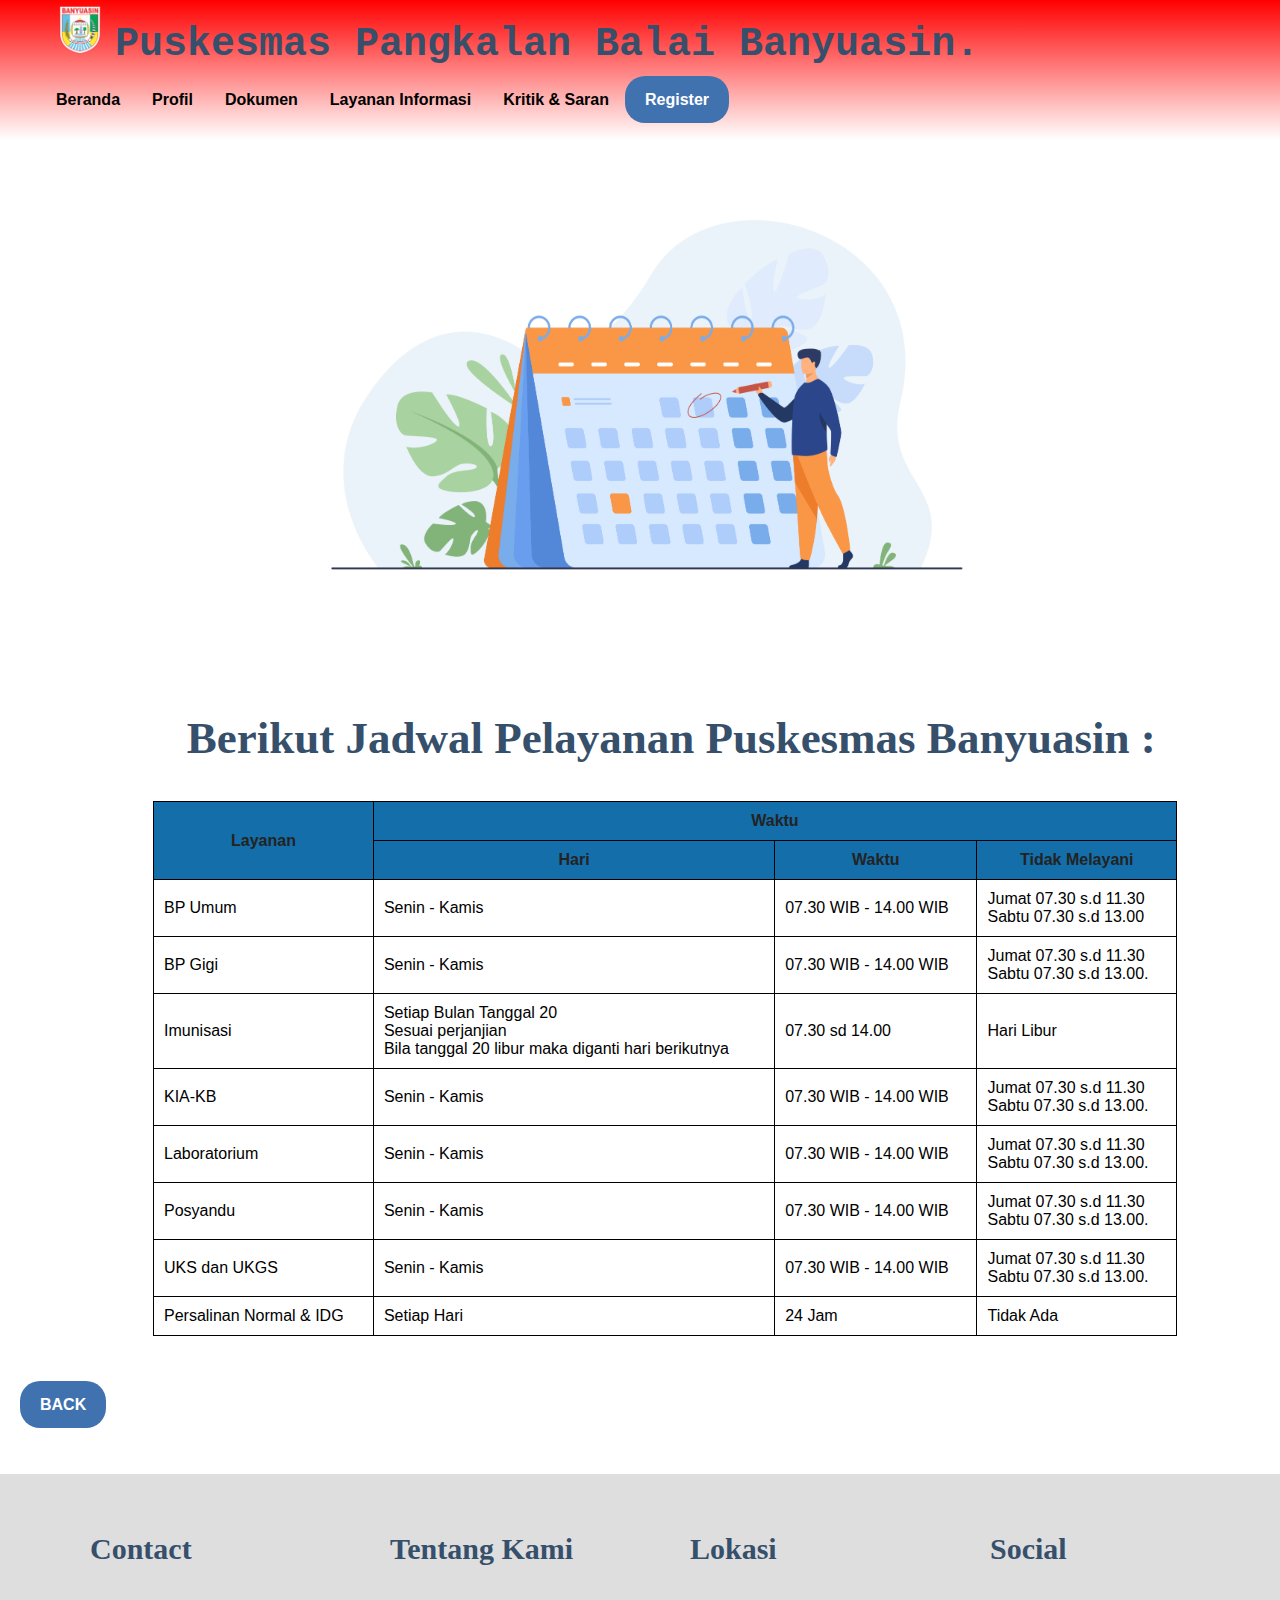
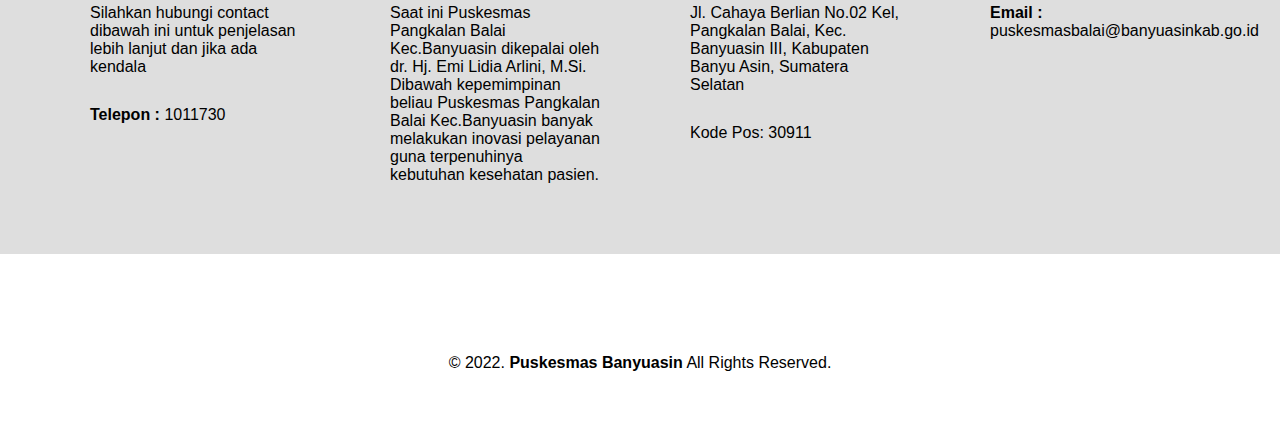
<file: Web-Puskesmas/jadwalPel.html>
<!DOCTYPE html>
<html lang="en">
<head>
    <meta charset="UTF-8">
    <meta name="viewport" content="width=device-width, initial-scale=1.0">
    <title>Puskesmas Pangkalan Balai Banyuasin.</title>
    <link rel="stylesheet" href="style.css">
</head>
<body>
    <nav>
        <div class="wrapper">
            <div class="logo"><a href=''><img src = 'gambar/logoben.png' height="50" width="70">Puskesmas Pangkalan Balai Banyuasin.</a></div>
            <div class="menu">
                <ul>
                    <li><a href="beranda.html">Beranda</a></li>
                    <li class="dropdown"><a href="index.html">Profil</a>
                        <ul class="isi-dropdown">
                            <li><a href="sejarah.html">Sejarah</a></li>
                            <li><a href="visiMisi.html">Visi dan Misi</a></li>
                        </ul>
                    </li>
                    <li><a href="dokumen.html">Dokumen</a></li>
                    <li><a href="index.html">Layanan Informasi</a></li>
                    <li><a href="kritsar.html">Kritik & Saran</a></li>
                    <li><a href="register.html" class="tbl-biru">Register</a></li>
                </ul>
            </div>
        </div>
    </nav>
        <!-- untuk beranda -->
            <center>
                <img src="gambar/jadwalpel.jpg" height="500" width="700"/>
            </center>
            <br>
            <div class="kolom">
            <center>
                <h2>&ensp;Berikut Jadwal Pelayanan Puskesmas Banyuasin :</h2><br>
            </center>
            <center>
            <table border="1">
                <tr>
                    <th rowspan="2">Layanan</th>
                    <th colspan="3">Waktu</th>
                </tr>
                <tr>
                    <th>Hari</th>
                    <th>Waktu</th>
                    <th>Tidak Melayani</th>
                </tr>
                <tr>
                    <td>BP Umum</td>
                    <td>Senin - Kamis</td>
                    <td>07.30 WIB - 14.00 WIB</td>
                    <td>Jumat 07.30 s.d 11.30 <br>
                        Sabtu 07.30 s.d 13.00</td>
                </tr>
                <tr>
                    <td>BP Gigi</td>
                    <td>Senin - Kamis</td>
                    <td>07.30 WIB - 14.00 WIB</td>
                    <td>Jumat 07.30 s.d 11.30 <br>
                        Sabtu 07.30 s.d 13.00.</td>
                </tr>
                <tr>
                    <td>Imunisasi</td>
                    <td>Setiap  Bulan Tanggal 20 <br>
                        Sesuai perjanjian <br>
                        Bila tanggal 20 libur maka diganti hari berikutnya</td>
                    <td>07.30 sd 14.00</td>
                    <td>Hari Libur</td>
                </tr>
                <tr>
                    <td>KIA-KB</td>
                    <td>Senin - Kamis</td>
                    <td>07.30 WIB - 14.00 WIB</td>
                    <td>Jumat 07.30 s.d 11.30 <br>
                        Sabtu 07.30 s.d 13.00.</td>
                </tr>
                <tr>
                    <td>Laboratorium</td>
                    <td>Senin - Kamis</td>
                    <td>07.30 WIB - 14.00 WIB</td>
                    <td>Jumat 07.30 s.d 11.30 <br>
                        Sabtu 07.30 s.d 13.00.</td>
                </tr>
                <tr>
                    <td>Posyandu</td>
                    <td>Senin - Kamis</td>
                    <td>07.30 WIB - 14.00 WIB</td>
                    <td>Jumat 07.30 s.d 11.30 <br>
                        Sabtu 07.30 s.d 13.00.</td>
                </tr>
                <tr>
                    <td>UKS dan UKGS</td>
                    <td>Senin - Kamis</td>
                    <td>07.30 WIB - 14.00 WIB</td>
                    <td>Jumat 07.30 s.d 11.30 <br>
                        Sabtu 07.30 s.d 13.00.</td>
                </tr>
                <tr>
                    <td>Persalinan Normal & IDG</td>
                    <td>Setiap Hari</td>
                    <td>24 Jam</td>
                    <td>Tidak Ada</td>
                </tr>
            </table>
            </center>
            <p><a href="index.html" class="tbl-biru">BACK</a></p>
        </div>

        <div id="contact">
            <div class="wrapper">
                <div class="footer">
                    <div class="footer-section">
                        <h3>Contact</h3>
                        <p>Silahkan hubungi contact dibawah ini untuk penjelasan lebih lanjut dan jika ada kendala</p>
                        <p><b>Telepon : </b> 1011730</p>
                    </div>
                    <div class="footer-section">
                        <h3>Tentang Kami</h3>
                        <p>Saat ini Puskesmas Pangkalan Balai Kec.Banyuasin dikepalai oleh dr. Hj. Emi Lidia Arlini, M.Si. Dibawah kepemimpinan beliau Puskesmas Pangkalan Balai Kec.Banyuasin banyak melakukan inovasi pelayanan guna terpenuhinya kebutuhan kesehatan pasien.</p>
                    </div>
                    <div class="footer-section">
                        <h3>Lokasi</h3>
                        <p>Jl. Cahaya Berlian No.02 Kel, Pangkalan Balai, Kec. Banyuasin III, Kabupaten Banyu Asin, Sumatera Selatan</p>
                        <p>Kode Pos: 30911</p>
                    </div>
                    <div class="footer-section">
                        <h3>Social</h3>
                        <p><b>Email : </b>puskesmasbalai@banyuasinkab.go.id</p>
                    </div>
                </div>
            </div>
        </div>
    
        <div id="copyright">
            <div class="wrapper">
                &copy; 2022. <b>Puskesmas Banyuasin</b> All Rights Reserved.
            </div>
        </div>
        
    </body>
    </html>
</file>
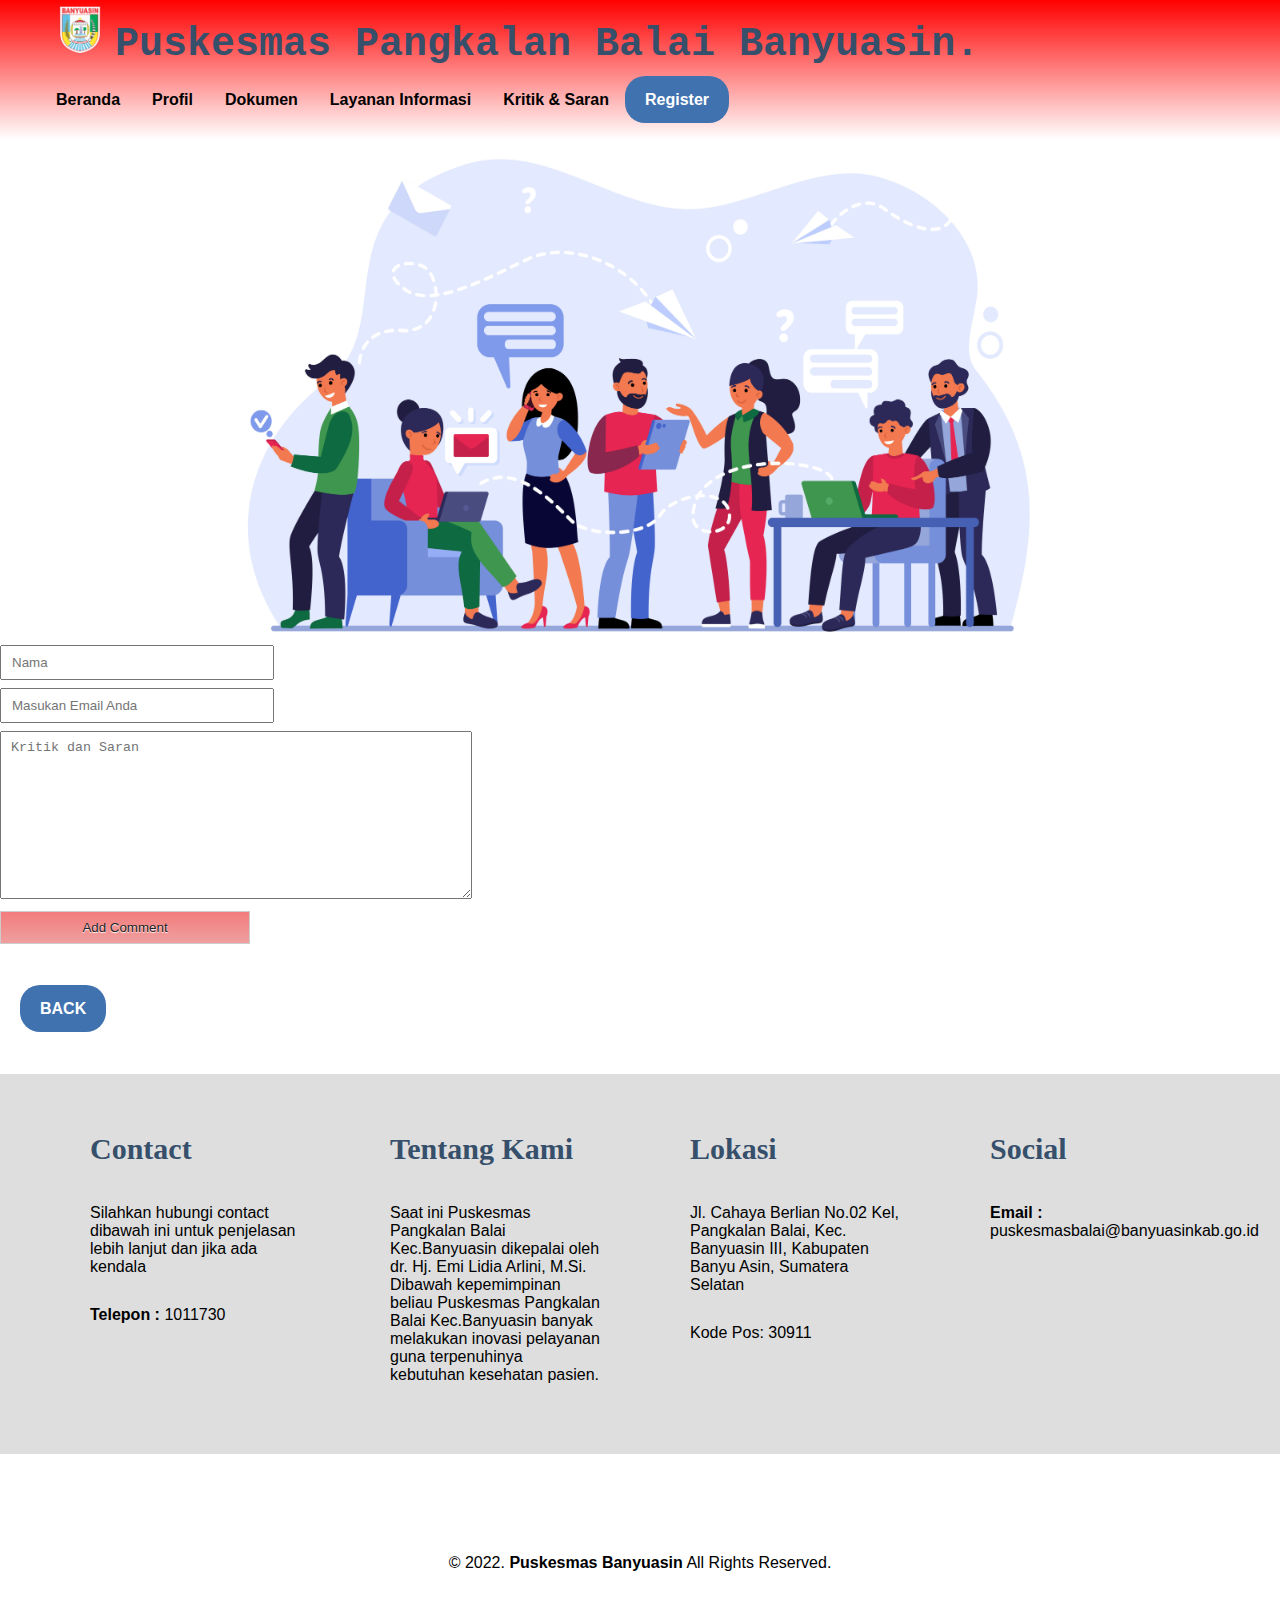
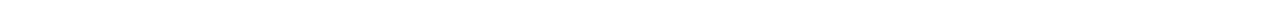
<file: Web-Puskesmas/kritsar.html>
<!DOCTYPE html>
<html lang="en">
<head>
    <meta charset="UTF-8">
    <meta name="viewport" content="width=device-width, initial-scale=1.0">
    <title>Puskesmas Pangkalan Balai Banyuasin.</title>
    <link rel="stylesheet" href="style.css">
</head>
<body>
    <nav>
        <div class="wrapper">
            <div class="logo"><a href=''><img src = 'gambar/logoben.png' height="50" width="70">Puskesmas Pangkalan Balai Banyuasin.</a></div>
            <div class="menu">
                <ul>
                    <li><a href="beranda.html">Beranda</a></li>
                    <li class="dropdown"><a href="index.html">Profil</a>
                        <ul class="isi-dropdown">
                            <li><a href="index.html">Sejarah</a></li>
                            <li><a href="index.html">Visi dan Misi</a></li>
                        </ul>
                    </li>
                    <li><a href="dokumen.htm">Dokumen</a></li>
                    <li><a href="index.html">Layanan Informasi</a></li>
                    <li><a href="kritsar.html">Kritik & Saran</a></li>
                    <li><a href="register.html" class="tbl-biru">Register</a></li>
                </ul>
            </div>
        </div>
    </nav>
    <center>
        <img src="gambar/komen.jpg" height="500" width="800"/>
    </center>
    <div id="comment_form">
    
        <div>
            <input type="text" name="name" id="name" value="" placeholder="Nama">
        </div>
        <div>
            <input type="email" name="email" id="email" value="" placeholder="Masukan Email Anda">
        </div>
        <!-- <div>
            <input type="url" name="website" id="website" value="" placeholder="Link">
        </div> -->
        <div>
            <textarea rows="10" name="comment" id="comment" placeholder="Kritik dan Saran"></textarea>
        </div>
        <div>
            <input type="submit" name="submit" value="Add Comment"><br><br><br>
        </div>
        <p><a href="index.html" class="tbl-biru">BACK</a></p><br><br> 
    </div>

    <div id="contact">
        <div class="wrapper">
            <div class="footer">
                <div class="footer-section">
                    <h3>Contact</h3>
                    <p>Silahkan hubungi contact dibawah ini untuk penjelasan lebih lanjut dan jika ada kendala</p>
                    <p><b>Telepon : </b> 1011730</p>
                </div>
                <div class="footer-section">
                    <h3>Tentang Kami</h3>
                    <p>Saat ini Puskesmas Pangkalan Balai Kec.Banyuasin dikepalai oleh dr. Hj. Emi Lidia Arlini, M.Si. Dibawah kepemimpinan beliau Puskesmas Pangkalan Balai Kec.Banyuasin banyak melakukan inovasi pelayanan guna terpenuhinya kebutuhan kesehatan pasien.</p>
                </div>
                <div class="footer-section">
                    <h3>Lokasi</h3>
                    <p>Jl. Cahaya Berlian No.02 Kel, Pangkalan Balai, Kec. Banyuasin III, Kabupaten Banyu Asin, Sumatera Selatan</p>
                    <p>Kode Pos: 30911</p>
                </div>
                <div class="footer-section">
                    <h3>Social</h3>
                    <p><b>Email : </b>puskesmasbalai@banyuasinkab.go.id</p>
                </div>
            </div>
        </div>
    </div>

    <div id="copyright">
        <div class="wrapper">
            &copy; 2022. <b>Puskesmas Banyuasin</b> All Rights Reserved.
        </div>
    </div>
    
</body>
</html>
</file>
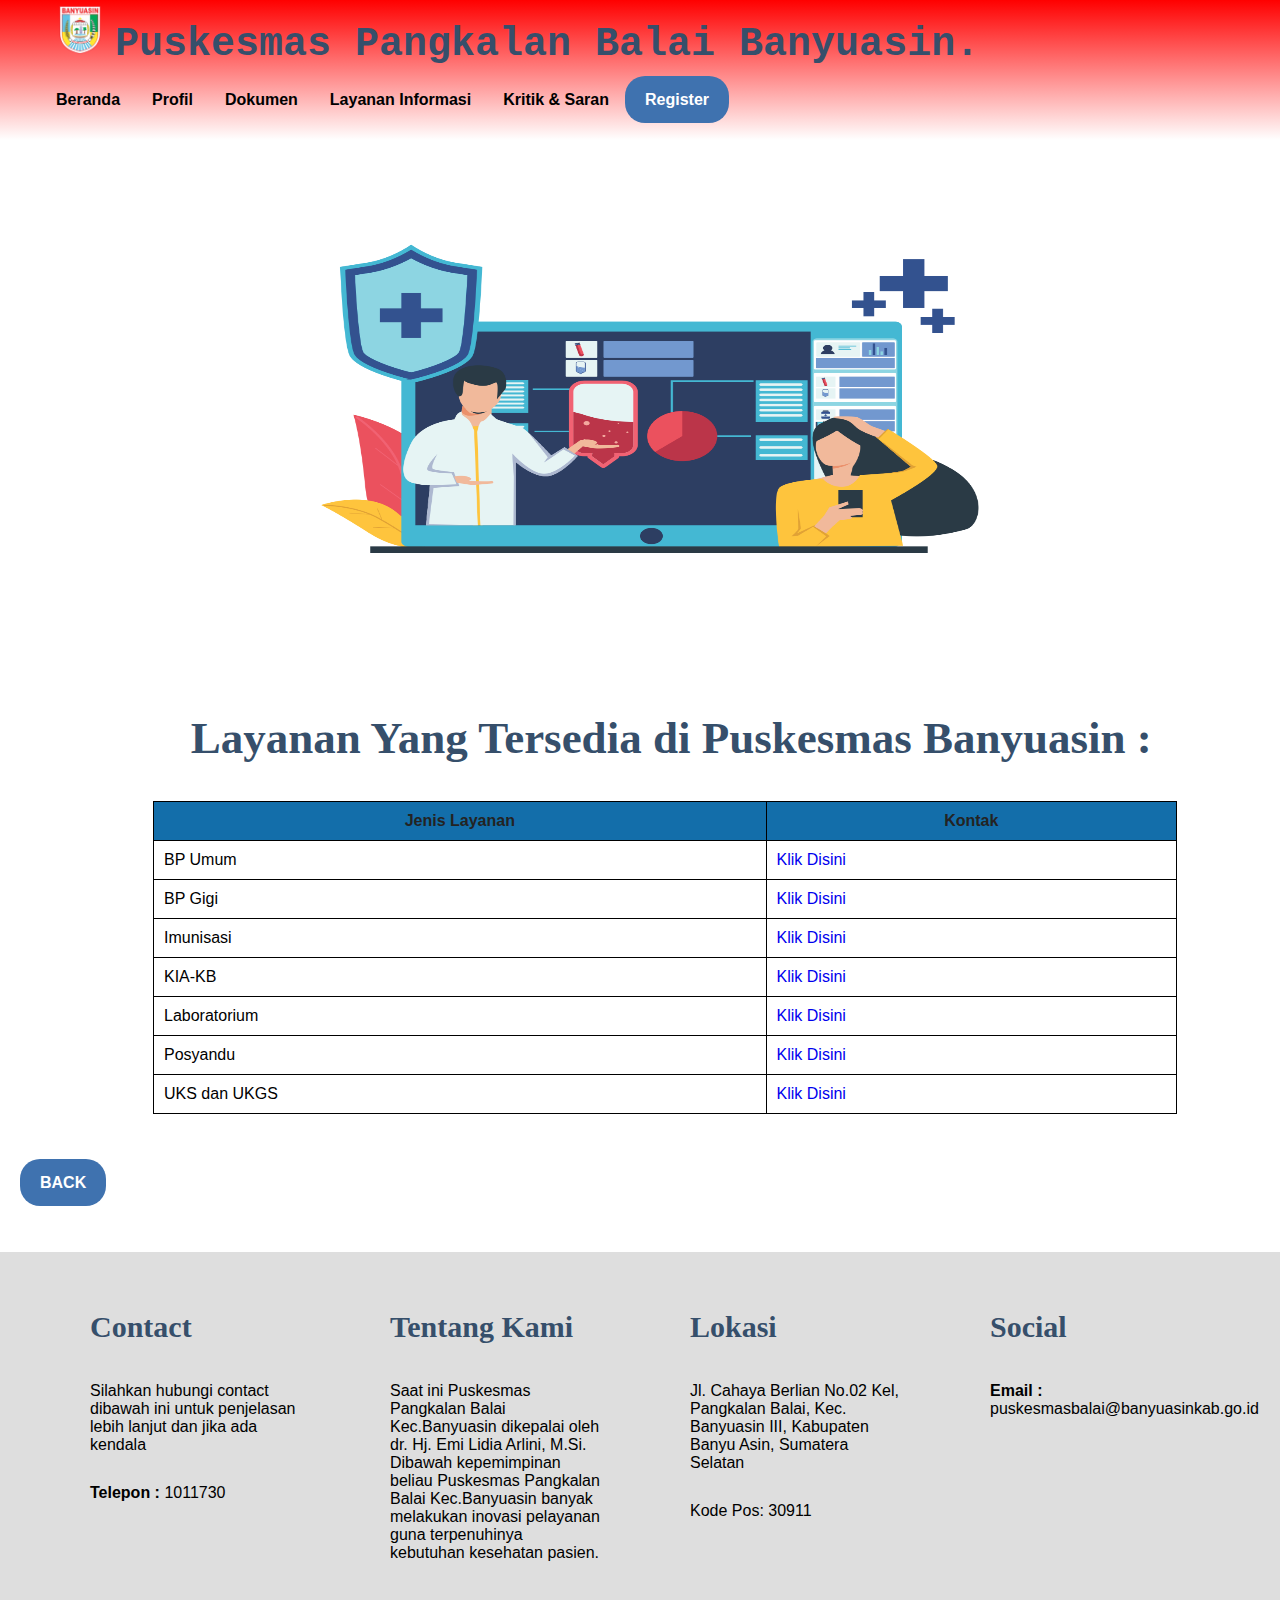
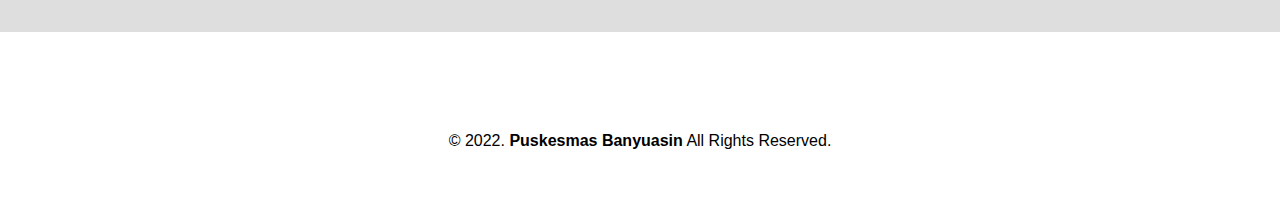
<file: Web-Puskesmas/laykes.html>
<!DOCTYPE html>
<html lang="en">
<head>
    <meta charset="UTF-8">
    <meta name="viewport" content="width=device-width, initial-scale=1.0">
    <title>Puskesmas Pangkalan Balai Banyuasin.</title>
    <link rel="stylesheet" href="style.css">
</head>
<body>
    <nav>
        <div class="wrapper">
            <div class="logo"><a href=''><img src = 'gambar/logoben.png' height="50" width="70">Puskesmas Pangkalan Balai Banyuasin.</a></div>
            <div class="menu">
                <ul>
                    <li><a href="beranda.html">Beranda</a></li>
                    <li class="dropdown"><a href="index.html">Profil</a>
                        <ul class="isi-dropdown">
                            <li><a href="sejarah.html">Sejarah</a></li>
                            <li><a href="visiMisi.html">Visi dan Misi</a></li>
                        </ul>
                    </li>
                    <li><a href="dokumen.html">Dokumen</a></li>
                    <li><a href="index.html">Layanan Informasi</a></li>
                    <li><a href="kritsar.html">Kritik & Saran</a></li>
                    <li><a href="register.html" class="tbl-biru">Register</a></li>
                </ul>
            </div>
        </div>
    </nav>
        <!-- untuk beranda -->
            <center>
                <img src="gambar/laykebener.png" height="500" width="700"/>
            </center>
            <br>
            <div class="kolom">
            <center>
                <h2>&ensp;Layanan Yang Tersedia di Puskesmas Banyuasin :</h2><br>
            </center>
            <center>
            <table border="1">
                <tr>
                    <th>Jenis Layanan</th>
                    <th>Kontak</th>
                </tr>
                <tr>
                    <td>BP Umum</td>
                    <td><a href="jadwalPel.html">Klik Disini</a></td>
                </tr>
                <tr>
                    <td>BP Gigi</td>
                    <td><a href="jadwalPel.html">Klik Disini</a></td>
                </tr>
                <tr>
                    <td>Imunisasi</td>
                    <td><a href="jadwalPel.html">Klik Disini</a></td>
                </tr>
                <tr>
                    <td>KIA-KB</td>
                    <td><a href="jadwalPel.html">Klik Disini</a></td>
                </tr>
                <tr>
                    <td>Laboratorium</td>
                    <td><a href="jadwalPel.html">Klik Disini</a></td>
                </tr>
                <tr>
                    <td>Posyandu</td>
                    <td><a href="jadwalPel.html">Klik Disini</a></td>
                </tr>
                <tr>
                    <td>UKS dan UKGS</td>
                    <td><a href="jadwalPel.html">Klik Disini</a></td>
                </tr>
            </table>
            </center>
            <p><a href="index.html" class="tbl-biru">BACK</a></p>
        </div>

        <div id="contact">
            <div class="wrapper">
                <div class="footer">
                    <div class="footer-section">
                        <h3>Contact</h3>
                        <p>Silahkan hubungi contact dibawah ini untuk penjelasan lebih lanjut dan jika ada kendala</p>
                        <p><b>Telepon : </b> 1011730</p>
                    </div>
                    <div class="footer-section">
                        <h3>Tentang Kami</h3>
                        <p>Saat ini Puskesmas Pangkalan Balai Kec.Banyuasin dikepalai oleh dr. Hj. Emi Lidia Arlini, M.Si. Dibawah kepemimpinan beliau Puskesmas Pangkalan Balai Kec.Banyuasin banyak melakukan inovasi pelayanan guna terpenuhinya kebutuhan kesehatan pasien.</p>
                    </div>
                    <div class="footer-section">
                        <h3>Lokasi</h3>
                        <p>Jl. Cahaya Berlian No.02 Kel, Pangkalan Balai, Kec. Banyuasin III, Kabupaten Banyu Asin, Sumatera Selatan</p>
                        <p>Kode Pos: 30911</p>
                    </div>
                    <div class="footer-section">
                        <h3>Social</h3>
                        <p><b>Email : </b>puskesmasbalai@banyuasinkab.go.id</p>
                    </div>
                </div>
            </div>
        </div>
    
        <div id="copyright">
            <div class="wrapper">
                &copy; 2022. <b>Puskesmas Banyuasin</b> All Rights Reserved.
            </div>
        </div>
        
    </body>
    </html>
</file>
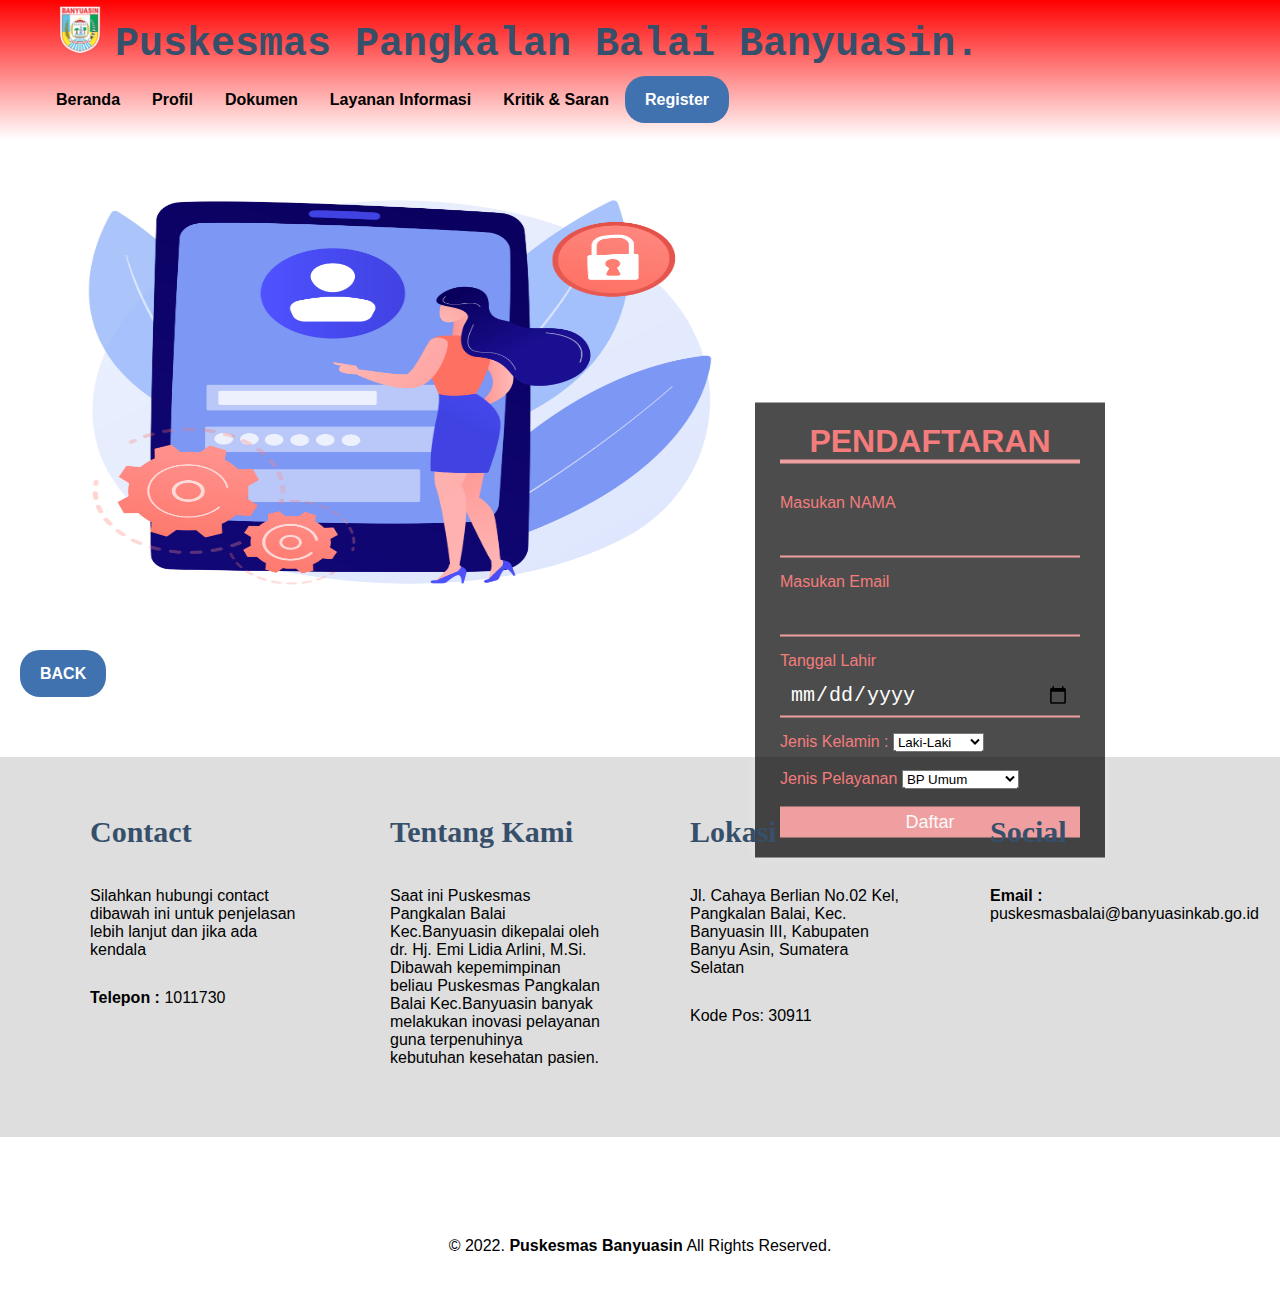
<file: Web-Puskesmas/PendOnline.html>
<!DOCTYPE html>
<html lang="en">
<head>
    <meta charset="UTF-8">
    <meta name="viewport" content="width=device-width, initial-scale=1.0">
    <title>Puskesmas Pangkalan Balai Banyuasin.</title>
    <link rel="stylesheet" href="style.css">
</head>
<body>
    <nav>
        <div class="wrapper">
            <div class="logo"><a href=''><img src = 'gambar/logoben.png' height="50" width="70">Puskesmas Pangkalan Balai Banyuasin.</a></div>
            <div class="menu">
                <ul>
                    <li><a href="index.html">Beranda</a></li>
                    <li class="dropdown"><a href="index.html">Profil</a>
                        <ul class="isi-dropdown">
                            <li><a href="index.html">Sejarah</a></li>
                            <li><a href="index.html">Visi dan Misi</a></li>
                        </ul>
                    </li>
                    <li><a href="index.html">Dokumen</a></li>
                    <li><a href="index.html">Layanan Informasi</a></li>
                    <li><a href="kritsar.html">Kritik & Saran</a></li>
                    <li><a href="" class="tbl-biru">Register</a></li>
                </ul>
            </div>
        </div>
    </nav>
    <div class = "form">
        <h1>Pendaftaran</h1>
        <form>
            <label>Masukan NAMA</label><br>
            <input type="text"><br>
            <label>Masukan Email</label>
            <input type="email"><br>
            <label>Tanggal Lahir</label>
            <input type="date"><br>
            <label>Jenis Kelamin : </label> 
            <select name="jenis_kelamin">
                <option value="Laki-Laki">Laki-Laki</option>
                <option value="Perempuan">Perempuan</option>
            </select><br><br>
            <label>Jenis Pelayanan</label>
            <select name="pelayanan">
                <option value="umum">BP Umum</option>
                <option value="gigi">BP Gigi</option>
                <option value="imun">Imunisasi</option>
                <option value="kb">KIA-KB</option>
                <option value="lab">Laboratorium</option>
                <option value="uks">UKS dan UKGS</option>
            </select><br><br>
            <button>Daftar</button>
        </form>
    </div>
    <img src="gambar/regis.jpg" height="500" width="800"/>
    <p><a href="index.html" class="tbl-biru">BACK</a></p><br><br><br>

    <div id="contact">
        <div class="wrapper">
            <div class="footer">
                <div class="footer-section">
                    <h3>Contact</h3>
                    <p>Silahkan hubungi contact dibawah ini untuk penjelasan lebih lanjut dan jika ada kendala</p>
                    <p><b>Telepon : </b> 1011730</p>
                </div>
                <div class="footer-section">
                    <h3>Tentang Kami</h3>
                    <p>Saat ini Puskesmas Pangkalan Balai Kec.Banyuasin dikepalai oleh dr. Hj. Emi Lidia Arlini, M.Si. Dibawah kepemimpinan beliau Puskesmas Pangkalan Balai Kec.Banyuasin banyak melakukan inovasi pelayanan guna terpenuhinya kebutuhan kesehatan pasien.</p>
                </div>
                <div class="footer-section">
                    <h3>Lokasi</h3>
                    <p>Jl. Cahaya Berlian No.02 Kel, Pangkalan Balai, Kec. Banyuasin III, Kabupaten Banyu Asin, Sumatera Selatan</p>
                    <p>Kode Pos: 30911</p>
                </div>
                <div class="footer-section">
                    <h3>Social</h3>
                    <p><b>Email : </b>puskesmasbalai@banyuasinkab.go.id</p>
                </div>
            </div>
        </div>
    </div>

    <div id="copyright">
        <div class="wrapper">
            &copy; 2022. <b>Puskesmas Banyuasin</b> All Rights Reserved.
        </div>
    </div>
    
</body>
</html>
</file>
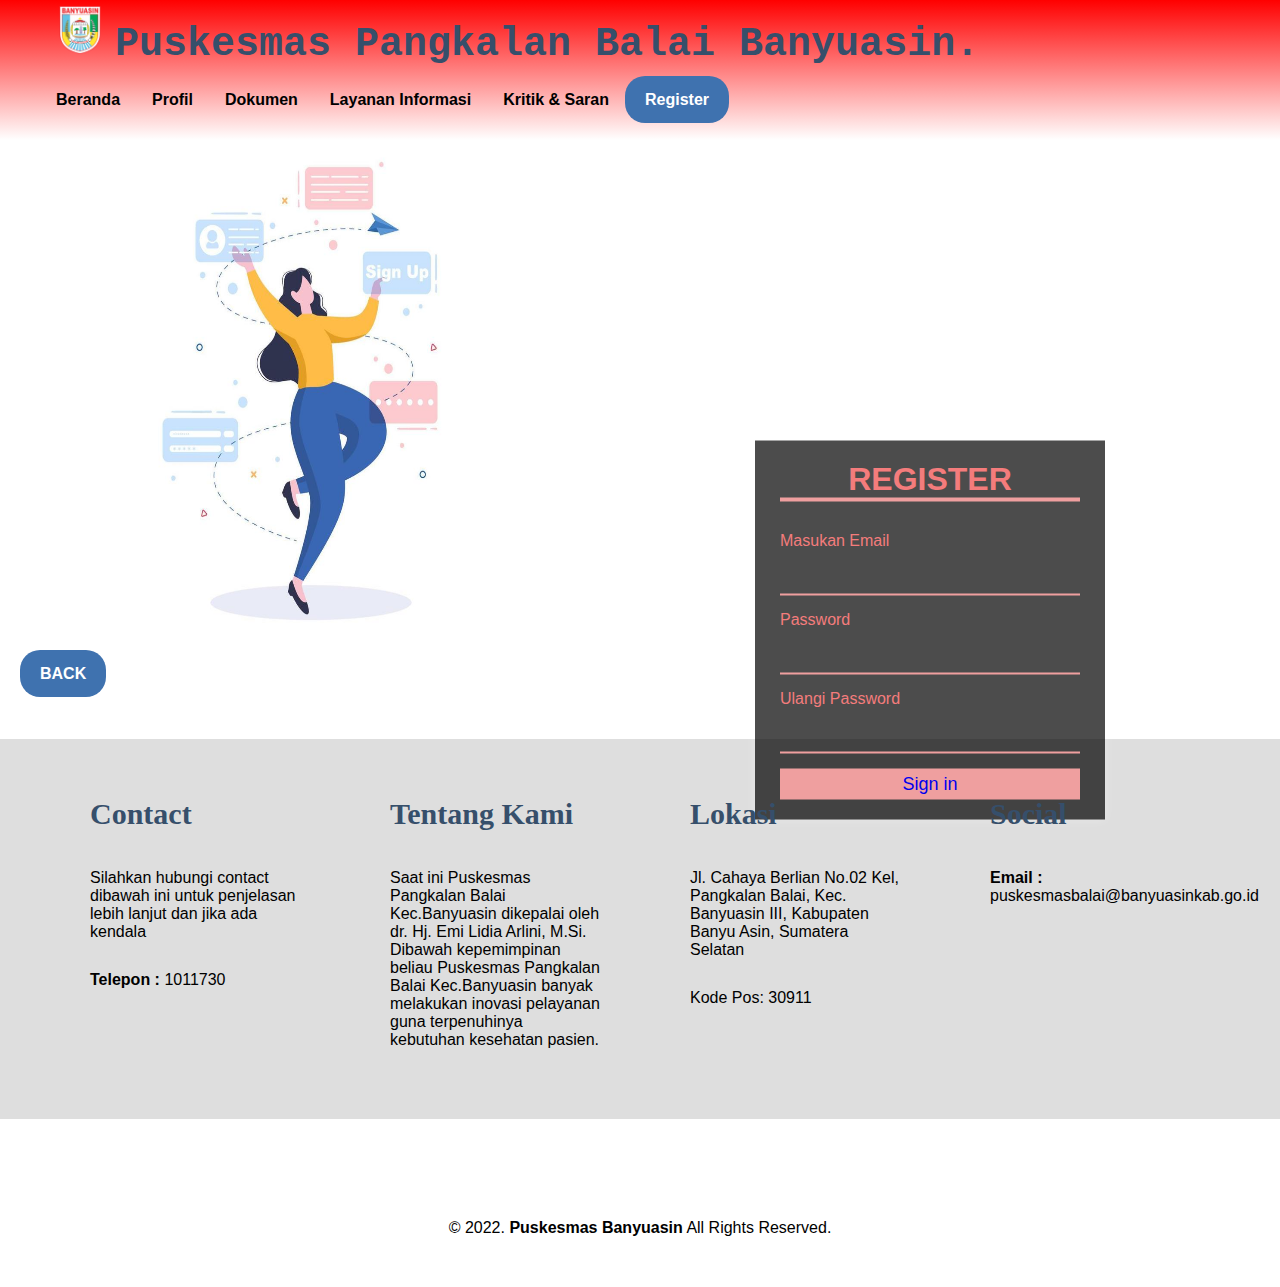
<file: Web-Puskesmas/register.html>
<!DOCTYPE html>
<html lang="en">
<head>
    <meta charset="UTF-8">
    <meta name="viewport" content="width=device-width, initial-scale=1.0">
    <title>Puskesmas Pangkalan Balai Banyuasin.</title>
    <link rel="stylesheet" href="style.css">
</head>
<body>
    <nav>
        <div class="wrapper">
            <div class="logo"><a href=''><img src = 'gambar/logoben.png' height="50" width="70">Puskesmas Pangkalan Balai Banyuasin.</a></div>
            <div class="menu">
                <ul>
                    <li><a href="index.html">Beranda</a></li>
                    <li class="dropdown"><a href="index.html">Profil</a>
                        <ul class="isi-dropdown">
                            <li><a href="index.html">Sejarah</a></li>
                            <li><a href="index.html">Visi dan Misi</a></li>
                        </ul>
                    </li>
                    <li><a href="index.html">Dokumen</a></li>
                    <li><a href="index.html">Layanan Informasi</a></li>
                    <li><a href="kritsar.html">Kritik & Saran</a></li>
                    <li><a href="" class="tbl-biru">Register</a></li>
                </ul>
            </div>
        </div>
    </nav>

    <div class = "form">
        <h1>REGISTER</h1>
        <form>
            <label>Masukan Email</label><br>
            <input type="email"><br>
            <label>Password</label><br>
            <input type="password"><br>
            <label>Ulangi Password</label><br>
            <input type="password"><br>
            <button><a href="datapuskesmas.html"> Sign in</button>
        </form>
    </div>
    <img src="gambar/signUp2.jpg" height="500" width="600"/>
    <p><a href="index.html" class="tbl-biru">BACK</a></p><br><br>
    

    <div id="contact">
        <div class="wrapper">
            <div class="footer">
                <div class="footer-section">
                    <h3>Contact</h3>
                    <p>Silahkan hubungi contact dibawah ini untuk penjelasan lebih lanjut dan jika ada kendala</p>
                    <p><b>Telepon : </b> 1011730</p>
                </div>
                <div class="footer-section">
                    <h3>Tentang Kami</h3>
                    <p>Saat ini Puskesmas Pangkalan Balai Kec.Banyuasin dikepalai oleh dr. Hj. Emi Lidia Arlini, M.Si. Dibawah kepemimpinan beliau Puskesmas Pangkalan Balai Kec.Banyuasin banyak melakukan inovasi pelayanan guna terpenuhinya kebutuhan kesehatan pasien.</p>
                </div>
                <div class="footer-section">
                    <h3>Lokasi</h3>
                    <p>Jl. Cahaya Berlian No.02 Kel, Pangkalan Balai, Kec. Banyuasin III, Kabupaten Banyu Asin, Sumatera Selatan</p>
                    <p>Kode Pos: 30911</p>
                </div>
                <div class="footer-section">
                    <h3>Social</h3>
                    <p><b>Email : </b>puskesmasbalai@banyuasinkab.go.id</p>
                </div>
            </div>
        </div>
    </div>

    <div id="copyright">
        <div class="wrapper">
            &copy; 2022. <b>Puskesmas Banyuasin</b> All Rights Reserved.
        </div>
    </div>
    
</body>
</html>
</file>
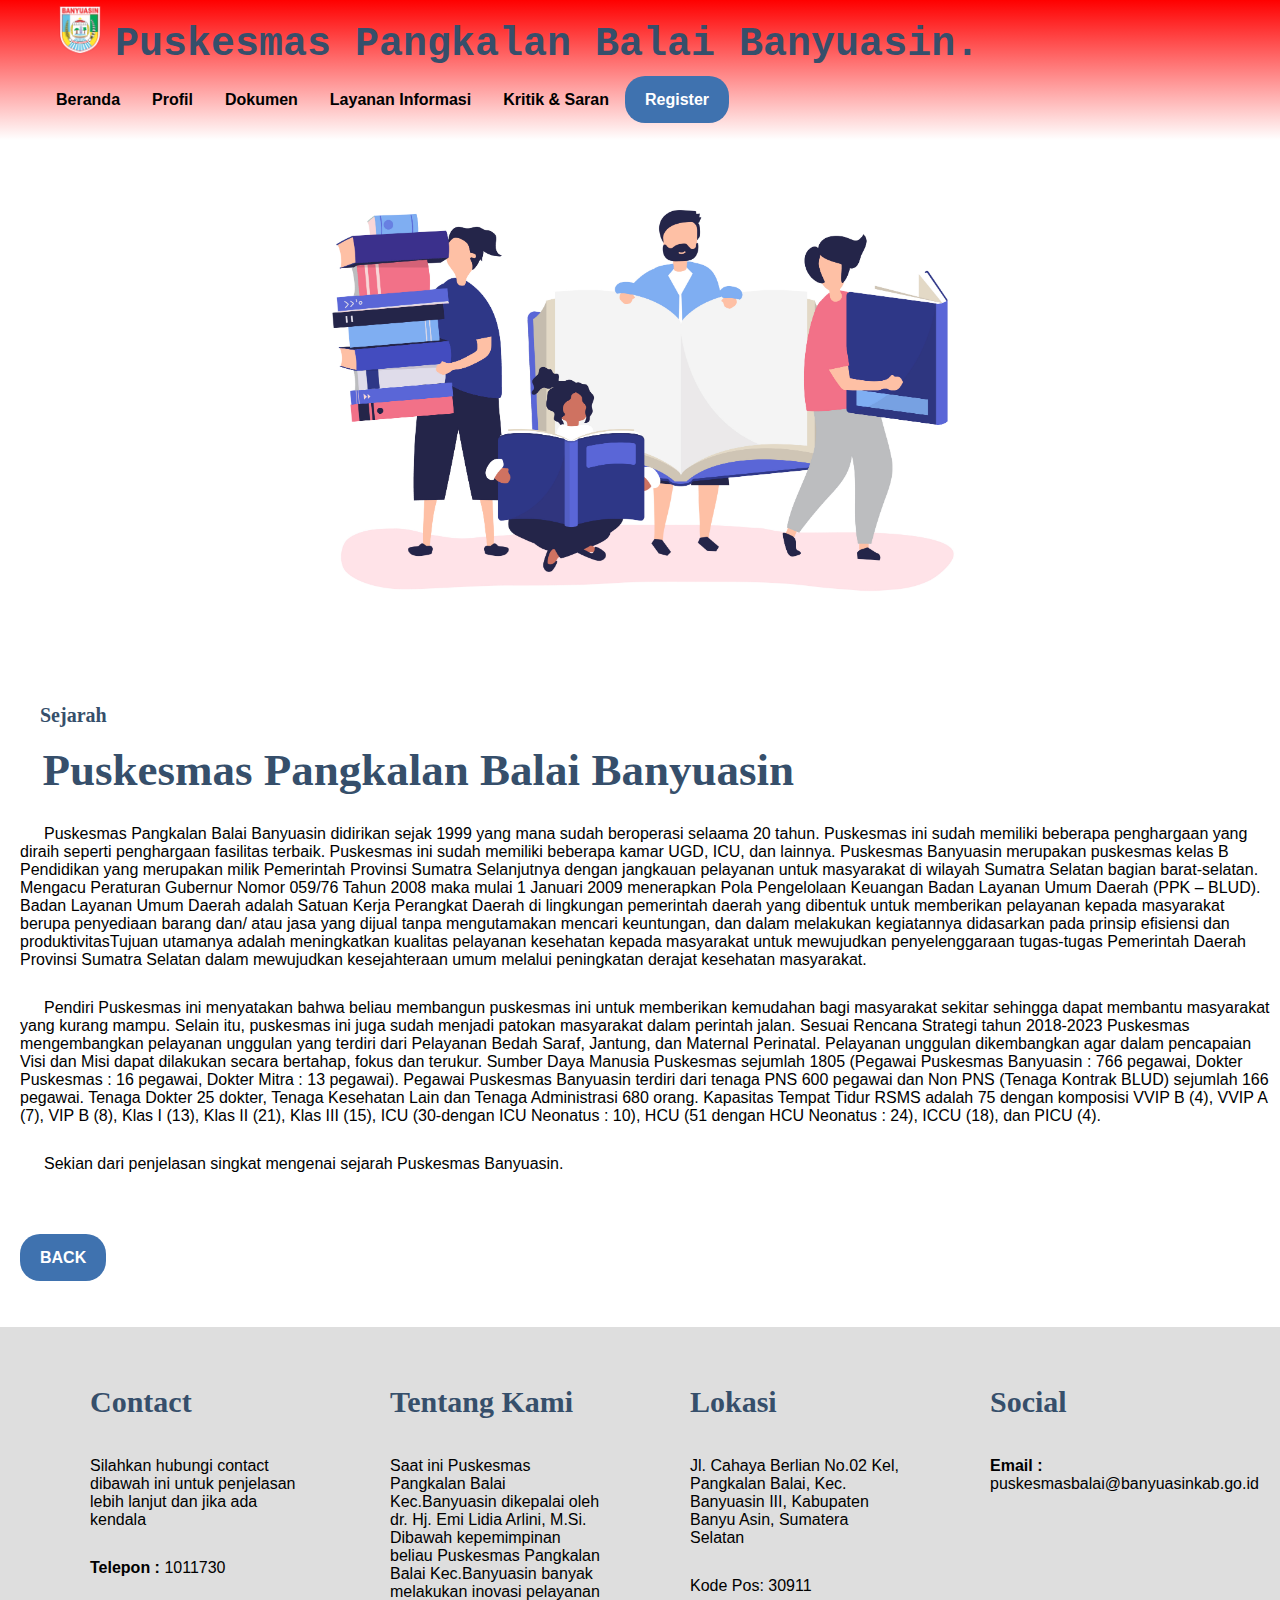
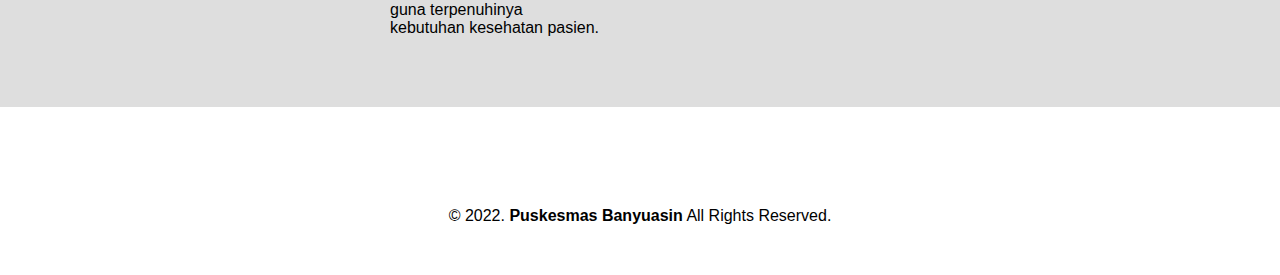
<file: Web-Puskesmas/sejarah.html>
<!DOCTYPE html>
<html lang="en">
<head>
    <meta charset="UTF-8">
    <meta name="viewport" content="width=device-width, initial-scale=1.0">
    <title>Puskesmas Pangkalan Balai Banyuasin.</title>
    <link rel="stylesheet" href="style.css">
</head>
<body>
    <nav>
        <div class="wrapper">
            <div class="logo"><a href=''><img src = 'gambar/logoben.png' height="50" width="70">Puskesmas Pangkalan Balai Banyuasin.</a></div>
            <div class="menu">
                <ul>
                    <li><a href="beranda.html">Beranda</a></li>
                    <li class="dropdown"><a href="index.html">Profil</a>
                        <ul class="isi-dropdown">
                            <li><a href="sejarah.html">Sejarah</a></li>
                            <li><a href="visiMisi.html">Visi dan Misi</a></li>
                        </ul>
                    </li>
                    <li><a href="dokumen.html">Dokumen</a></li>
                    <li><a href="index.html">Layanan Informasi</a></li>
                    <li><a href="kritsar.html">Kritik & Saran</a></li>
                    <li><a href="register.html" class="tbl-biru">Register</a></li>
                </ul>
            </div>
        </div>
    </nav>
        <!-- untuk beranda -->
            <center>
                <img src="gambar/sejarah.jpg" height="500" width="700"/>
            </center>
            <div class="kolom">
                <p class="deskripsi">&emsp;Sejarah</p>
                <h2>&ensp;Puskesmas Pangkalan Balai Banyuasin</h2>
                <p>&emsp;&ensp;Puskesmas Pangkalan Balai Banyuasin didirikan sejak 1999 yang mana sudah beroperasi selaama 20 tahun. 
                    Puskesmas ini sudah memiliki beberapa penghargaan yang diraih seperti penghargaan fasilitas terbaik. Puskesmas ini sudah memiliki
                    beberapa kamar UGD, ICU, dan lainnya. Puskesmas Banyuasin merupakan puskesmas kelas B Pendidikan yang merupakan milik Pemerintah Provinsi Sumatra Selanjutnya
                    dengan jangkauan pelayanan untuk masyarakat di wilayah Sumatra Selatan bagian barat-selatan. 
                    Mengacu Peraturan Gubernur Nomor 059/76 Tahun 2008 maka mulai 1 Januari 2009 menerapkan Pola Pengelolaan Keuangan Badan Layanan Umum Daerah (PPK – BLUD). 
                    Badan Layanan Umum Daerah adalah Satuan Kerja Perangkat Daerah di lingkungan pemerintah daerah yang dibentuk untuk memberikan pelayanan kepada masyarakat berupa penyediaan
                    barang dan/ atau jasa yang dijual tanpa mengutamakan mencari keuntungan, dan dalam melakukan kegiatannya didasarkan pada prinsip efisiensi dan produktivitasTujuan utamanya 
                    adalah meningkatkan kualitas pelayanan kesehatan kepada masyarakat untuk mewujudkan penyelenggaraan tugas-tugas Pemerintah Daerah Provinsi Sumatra Selatan dalam mewujudkan 
                    kesejahteraan umum melalui peningkatan derajat kesehatan masyarakat.
                </p>
                <p>&emsp;&ensp;Pendiri Puskesmas ini menyatakan bahwa beliau membangun puskesmas ini untuk memberikan kemudahan bagi masyarakat sekitar sehingga dapat
                    membantu masyarakat yang kurang mampu. Selain itu, puskesmas ini juga sudah menjadi patokan masyarakat dalam perintah jalan. Sesuai Rencana Strategi tahun 2018-2023 Puskesmas
                    mengembangkan pelayanan unggulan yang terdiri dari Pelayanan Bedah Saraf, Jantung, dan Maternal Perinatal. Pelayanan unggulan dikembangkan agar dalam pencapaian Visi dan Misi 
                    dapat dilakukan secara bertahap, fokus dan terukur. Sumber Daya Manusia Puskesmas sejumlah 1805 (Pegawai Puskesmas Banyuasin : 766 pegawai, Dokter Puskesmas : 16 pegawai, 
                    Dokter Mitra : 13 pegawai). Pegawai Puskesmas Banyuasin terdiri dari tenaga PNS 600 pegawai dan Non PNS (Tenaga Kontrak BLUD) sejumlah 166 pegawai. 
                    Tenaga Dokter 25 dokter, Tenaga Kesehatan Lain dan Tenaga Administrasi 680 orang. Kapasitas Tempat Tidur RSMS adalah 75 dengan komposisi VVIP B (4), VVIP A (7), VIP B (8), 
                    Klas I (13), Klas II (21), Klas III (15), ICU (30-dengan ICU Neonatus : 10), HCU (51 dengan HCU Neonatus : 24), ICCU (18), dan PICU (4).
                </p>
                <p>&emsp;&ensp;Sekian dari penjelasan singkat mengenai sejarah Puskesmas Banyuasin.</p>
                <br><br>
                <p><a href="index.html" class="tbl-biru">BACK</a></p>
            </div>

            <div id="contact">
                <div class="wrapper">
                    <div class="footer">
                        <div class="footer-section">
                            <h3>Contact</h3>
                            <p>Silahkan hubungi contact dibawah ini untuk penjelasan lebih lanjut dan jika ada kendala</p>
                            <p><b>Telepon : </b> 1011730</p>
                        </div>
                        <div class="footer-section">
                            <h3>Tentang Kami</h3>
                            <p>Saat ini Puskesmas Pangkalan Balai Kec.Banyuasin dikepalai oleh dr. Hj. Emi Lidia Arlini, M.Si. Dibawah kepemimpinan beliau Puskesmas Pangkalan Balai Kec.Banyuasin banyak melakukan inovasi pelayanan guna terpenuhinya kebutuhan kesehatan pasien.</p>
                        </div>
                        <div class="footer-section">
                            <h3>Lokasi</h3>
                            <p>Jl. Cahaya Berlian No.02 Kel, Pangkalan Balai, Kec. Banyuasin III, Kabupaten Banyu Asin, Sumatera Selatan</p>
                            <p>Kode Pos: 30911</p>
                        </div>
                        <div class="footer-section">
                            <h3>Social</h3>
                            <p><b>Email : </b>puskesmasbalai@banyuasinkab.go.id</p>
                        </div>
                    </div>
                </div>
            </div>
        
            <div id="copyright">
                <div class="wrapper">
                    &copy; 2022. <b>Puskesmas Banyuasin</b> All Rights Reserved.
                </div>
            </div>
            
    </body>
</html>
</file>
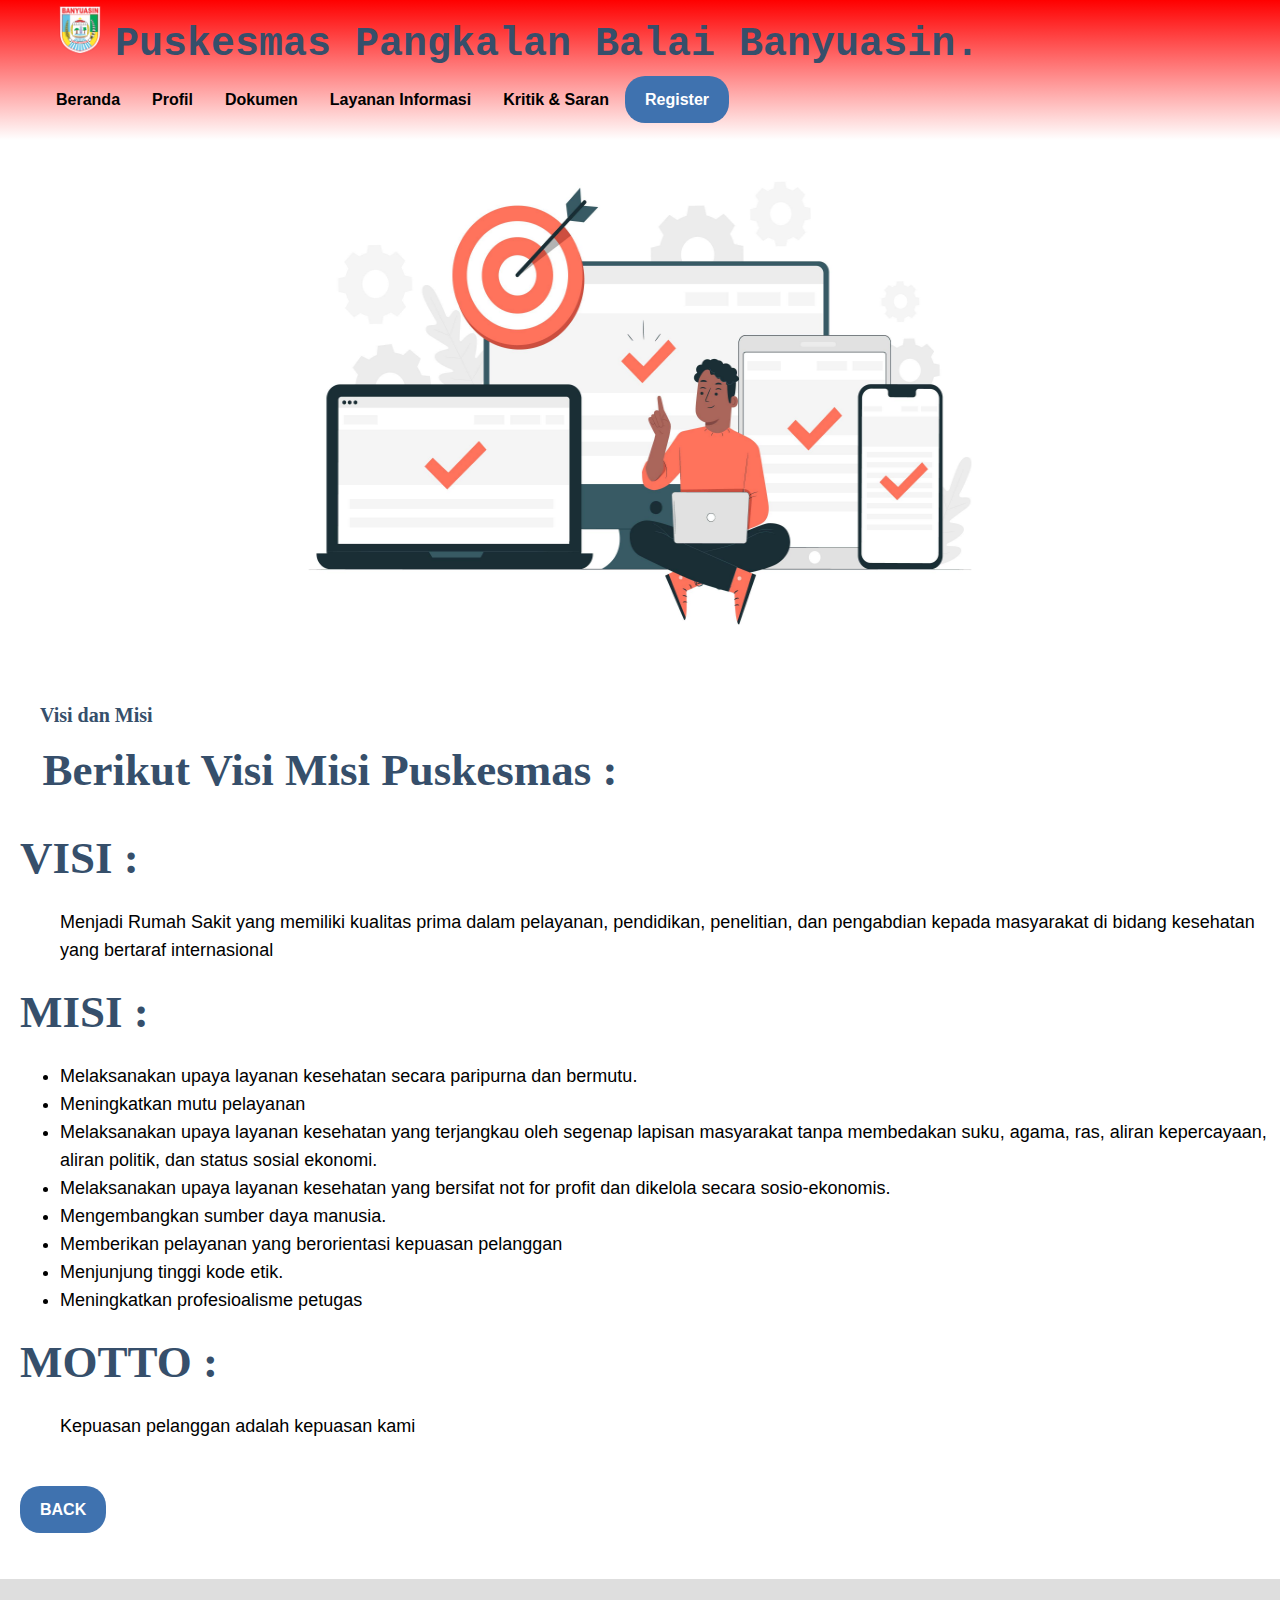
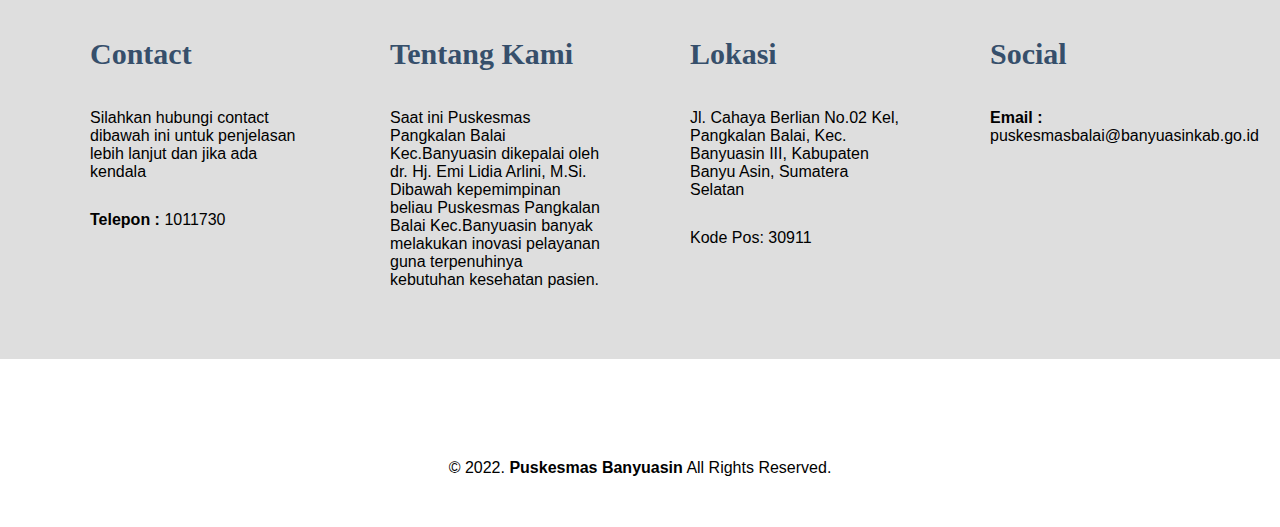
<file: Web-Puskesmas/visiMisi.html>
<!DOCTYPE html>
<html lang="en">
<head>
    <meta charset="UTF-8">
    <meta name="viewport" content="width=device-width, initial-scale=1.0">
    <title>Puskesmas Pangkalan Balai Banyuasin.</title>
    <link rel="stylesheet" href="style.css">
</head>
<body>
    <nav>
        <div class="wrapper">
            <div class="logo"><a href=''><img src = 'gambar/logoben.png' height="50" width="70">Puskesmas Pangkalan Balai Banyuasin.</a></div>
            <div class="menu">
                <ul>
                    <li><a href="beranda.html">Beranda</a></li>
                    <li class="dropdown"><a href="index.html">Profil</a>
                        <ul class="isi-dropdown">
                            <li><a href="sejarah.html">Sejarah</a></li>
                            <li><a href="visiMisi.html">Visi dan Misi</a></li>
                        </ul>
                    </li>
                    <li><a href="dokumen.html">Dokumen</a></li>
                    <li><a href="index.html">Layanan Informasi</a></li>
                    <li><a href="kritsar.html">Kritik & Saran</a></li>
                    <li><a href="register.html" class="tbl-biru">Register</a></li>
                </ul>
            </div>
        </div>
    </nav>
        <!-- untuk beranda -->
            <center>
                <img src="gambar/Visi.jpg" height="500" width="700"/>
            </center>
            <div class="kolom">
                <p class="deskripsi">&emsp;Visi dan Misi</p>
                <h2>&ensp;Berikut Visi Misi Puskesmas :</h2><br>
                <h2>VISI :</h2>
                <ol>
                    Menjadi Rumah Sakit yang memiliki kualitas prima dalam pelayanan, pendidikan, penelitian, dan pengabdian kepada masyarakat di bidang kesehatan yang bertaraf internasional
                </ol>
                <br>
                <h2>MISI : </h2>
                <ol>
                    <li>Melaksanakan upaya layanan kesehatan secara paripurna dan bermutu.</li>
                    <li>Meningkatkan mutu pelayanan</li>
                    <li>Melaksanakan upaya layanan kesehatan yang terjangkau oleh segenap lapisan masyarakat tanpa membedakan suku, agama, ras, aliran kepercayaan, aliran politik, dan status sosial ekonomi.</li> 
                    <li>Melaksanakan upaya layanan kesehatan yang bersifat not for profit dan dikelola secara sosio-ekonomis.</li>    
                    <li>Mengembangkan sumber daya manusia.</li>
                    <li>Memberikan pelayanan yang berorientasi kepuasan pelanggan</li>    
                    <li>Menjunjung tinggi kode etik.</li>
                    <li>Meningkatkan profesioalisme petugas</li>
                </ol>
                <br>
                <h2>MOTTO : </h2>
                <ol>
                    Kepuasan pelanggan adalah kepuasan kami
                </ol>
                <br><br>
                <p><a href="index.html" class="tbl-biru">BACK</a></p>
            </div>

            <div id="contact">
                <div class="wrapper">
                    <div class="footer">
                        <div class="footer-section">
                            <h3>Contact</h3>
                            <p>Silahkan hubungi contact dibawah ini untuk penjelasan lebih lanjut dan jika ada kendala</p>
                            <p><b>Telepon : </b> 1011730</p>
                        </div>
                        <div class="footer-section">
                            <h3>Tentang Kami</h3>
                            <p>Saat ini Puskesmas Pangkalan Balai Kec.Banyuasin dikepalai oleh dr. Hj. Emi Lidia Arlini, M.Si. Dibawah kepemimpinan beliau Puskesmas Pangkalan Balai Kec.Banyuasin banyak melakukan inovasi pelayanan guna terpenuhinya kebutuhan kesehatan pasien.</p>
                        </div>
                        <div class="footer-section">
                            <h3>Lokasi</h3>
                            <p>Jl. Cahaya Berlian No.02 Kel, Pangkalan Balai, Kec. Banyuasin III, Kabupaten Banyu Asin, Sumatera Selatan</p>
                            <p>Kode Pos: 30911</p>
                        </div>
                        <div class="footer-section">
                            <h3>Social</h3>
                            <p><b>Email : </b>puskesmasbalai@banyuasinkab.go.id</p>
                        </div>
                    </div>
                </div>
            </div>
        
            <div id="copyright">
                <div class="wrapper">
                    &copy; 2022. <b>Puskesmas Banyuasin</b> All Rights Reserved.
                </div>
            </div>
            
        </body>
        </html>
</file>
<file: Web-Puskesmas/style.css>
* {
    text-decoration: none;
    margin: 0px;
    padding: 0px;
}

body {
    margin: 0px;
    padding: 0px;
    font-family: 'Open Sans',sans-serif;
}

.wrapper {
    width: 1200px;
    margin: auto;
    position: relative;
}

ol{
    list-style-type: disc;
    list-style-position: outside;
    padding: 5px 0 5px 10px;
    margin-left:50px;
    line-height:28px;
    font-size:18px
}
.logo a {
    font-size: 40px;
    font-weight: 800;
    float: left;
    line-height : 10px;
    top : 0;
    font-family: courier;
    color: #364f6b;
    padding: 5px;
}

.menu {
    float: left;
}

nav {
    width: 100%;
    margin: auto;
    display: flex;
    line-height: 80px;
    position: sticky;
    position: -webkit-sticky; 
    top: 0;
    background-image: -webkit-linear-gradient(red, white);
    z-index: 1;
    border-bottom:1px solid #fff;
}

.form{
    position: absolute;
    right : 0;
    top: 70%;
    transform: translate(-50%,-50%);
    padding: 20px 25px;
    width: 300px;

    background-color: rgba(0,0,0,.7);
    box-shadow: 0 0 10px rgba(255,255,255,.3);
    /* margin: auto;
    display: flex;
    margin-bottom: 20px; */
}

.form h1{
    text-align: center;
    color: #F47C7C;
    margin-bottom: 30px;
    text-transform: uppercase;
    border-bottom: 4px solid #EF9F9F;
}

.form label{
    text-align: left;
    color: #F47C7C;
}

.form input{
    width: calc(100% - 20px);
    padding: 8px 10px;
    margin-top: 5px;
    margin-bottom: 15px;
    border: none;
    background-color: transparent;
    border-bottom: 2px solid #EF9F9F;
    color: #fff;
    font-size: 20px;
}

.form button{
    width: 100%;
    padding: 5px 0;
    border: none;
    background-color:#EF9F9F;
    font-size: 18px;
    color: #fafafa;
}

.gambar_beranda{
    padding: 20px;
}

.gambar_profil{
    padding: 20px;
    margin-top: 125px;
}

nav ul {
    list-style-type: none;
    margin: 0;
    padding: 0;
    overflow: hidden;
}

nav ul li {
    float: left;
}

nav ul li a {
    color: black;
    font-weight: bold;
    text-align: center;
    padding: 0px 16px 0px 16px;
    text-decoration: none;
}

nav ul li a:hover {
    text-decoration: underline;
}

section {
    margin: auto;
    display: flex;
    margin-bottom: 20px;
}

.kolom {
    margin-top: 50px;
    margin-bottom: 50px;
}

.kolom .deskripsi {
    font-size: 20px;
    line-height: 20px;
    font-weight: bold;
    font-family: 'comic sans ms';
    color: #364f6b;
}

h2 {
    font-family: 'comic sans ms';
    font-weight: 800;
    font-size: 45px;
    margin-bottom: 20px;
    margin-left: 20px;
    color: #364f6b;
    width: 100%;
    line-height: 50px;
}

a.tbl-biru {
    background: #3f72af;
    border-radius: 20px;
    margin-top: 20px;
    padding: 15px 20px 15px 20px;
    color: #FFFFFF;
    cursor: pointer;
    font-weight: bold;
}


a.tbl-biru:hover {
    background: #fc5185;
    text-decoration: none;
}

a.tbl-pink {
    background: #fc5185;
    border-radius: 20px;
    margin-top: 20px;
    padding: 15px 20px 15px 20px;
    color: #FFFFFF;
    cursor: pointer;
    font-weight: bold;
}

a.tbl-pink:hover {
    background: #3f72af;
    text-decoration: none;
}

p {
    margin: 10px 10px 10px 20px;
    padding: 10px 0px 10px 0px;
}

.tengah {
    text-align: center;
    width: 100%;
}

.tutor-list {
    width: 100%;
    position: relative;
    display: flex;
    flex-wrap: wrap;
}

.kartu-tutor {
    width: 20%;
    margin: 0 auto;
}

.kartu-tutor img {
    width: 80%;
    border-radius: 50%;
}

.kartu-tutor p {
    font-family: 'comic sans ms';
    font-weight: 800;
    font-size: 25px;
    text-align: center;
    color: #364f6b;
}

.partner-list {
    width: 100%;
    position: relative;
    display: flex;
    flex-wrap: wrap;
}

.kartu-partner {
    width: 20%;
    margin: 0 auto;
}

.kartu-partner img {
    width: 150px;
    border-radius: 50%;
}

.kartu-partner p {
    font-family: 'comic sans ms';
    font-weight: 800;
    font-size: 25px;
    text-align: center;
    color: #364f6b;
}

#contact {
    background: #dedede;
    padding:50px 0px 50px 0px;
}

.footer {
    width: 100%;
    position: relative;
    display: flex;
    flex-wrap: wrap;
    margin: auto;
}

.footer-section {
    width: 20%;
    margin: 0 auto;
}

.footer-section h3 p{
    margin-right: 30px;
}

h3 {
    font-family: 'comic sans ms';
    font-weight: 800;
    font-size: 30px;
    margin-bottom: 20px;
    margin-left: 20px;
    color: #364f6b;
    width: 100%;
    line-height: 50px;
}

#copyright {
    text-align: center;
    width: 100%;
    padding: 50px 0px 50px 0px;
    margin-top: 50px;
}

@media screen and (max-width: 991.98px) {
    .wrapper {
        width: 90%;
    }

    .logo a {
        display: block;
        width: 100%;
        text-align: center;
    }

    nav .menu {
        width: 100%;
        margin: 0;
    }

    nav .menu ul {
        text-align: center;
        margin: auto;
        line-height: 60px;
    }

    nav .menu ul li {
        display: inline-block;
        float: none;
    }

    section {
        display: block;
    }

    section img {
        display: block;
        width: 100%;
        height: auto;
    }

    .kartu-tutor {
        width: 50%;
    }

    .kartu-partner {
        width: 50%;
    }
} 

li.dropdown{
    display: inline-block;
}

.dropdown:hover .isi-dropdown {
    display: block;
}

.isi-dropdown a:hover {
    color: #EF9F9F !important;
}

.isi-dropdown {
    position: absolute;
    display: none;
    box-shadow: 0px 8px 16px 0px rgba(0,0,0,0.2);
    z-index: 1;
    background-color: #EF9F9F;
}

.isi-dropdown a {
    color: #3c3c3c !important;
}

.isi-dropdown a:hover {
    color: #232323 !important;
    background: #EF9F9F !important;
}

#comment_form input, #comment_form textarea {
    border: 2px solid #232323(0,0,0,0.1);
    padding: 8px 10px;
    outline: 10p;
}
#comment_form input {
    width: 250px;
}

#comment_form nama {
    padding-left: 30px;
}

#comment_form textarea {
    width: 450px;
}

#comment_form input[type="submit"] {
    cursor: pointer;
    background: -webkit-linear-gradient(top, #F47C7C, #EF9F9F);
    background: -moz-linear-gradient(top, #F47C7C, #EF9F9F);
    background: -ms-linear-gradient(top, #F47C7C, #EF9F9F);
    background: -o-linear-gradient(top, #F47C7C, #EF9F9F);
    background: linear-gradient(top, #F47C7C, #EF9F9F);
    color: #232323;
    text-shadow: 0px 1px 1px rgba(255,255,255,1);
    border: 1px solid #ccc;
}

#comment_form input[type="submit"]:hover {
    background: -webkit-linear-gradient(top, #F47C7C, #EF9F9F);
    background: -moz-linear-gradient(top, #F47C7C, #EF9F9F);
    background: -ms-linear-gradient(top, #F47C7C, #EF9F9F);
    background: -o-linear-gradient(top, #F47C7C, #EF9F9F);
    background: linear-gradient(top, #F47C7C, #EF9F9F);
    border: 1px solid #bbb;
}

#comment_form input[type="submit"]:active {
    background: -webkit-linear-gradient(top, #ddd, #aaa);
    background: -moz-linear-gradient(top, #ddd, #aaa);
    background: -ms-linear-gradient(top, #ddd, #aaa);
    background: -o-linear-gradient(top, #ddd, #aaa);
    background: linear-gradient(top, #ddd, #aaa);    
    border: 1px solid #999;
}

#comment_form div {
    margin-bottom: 8px;
}

table {
    border-collapse: collapse;
    width: 80%;
    margin-left: 50px;
    margin-bottom: 50px;
}

table, th, td {
    border: 1px solid black;
}
th, td {
    padding: 10px;
}
th {
    background-color: rgb(19, 110, 170);
    color: #232323;
}
tr:hover {background-color: #F47C7C;}
</file>
